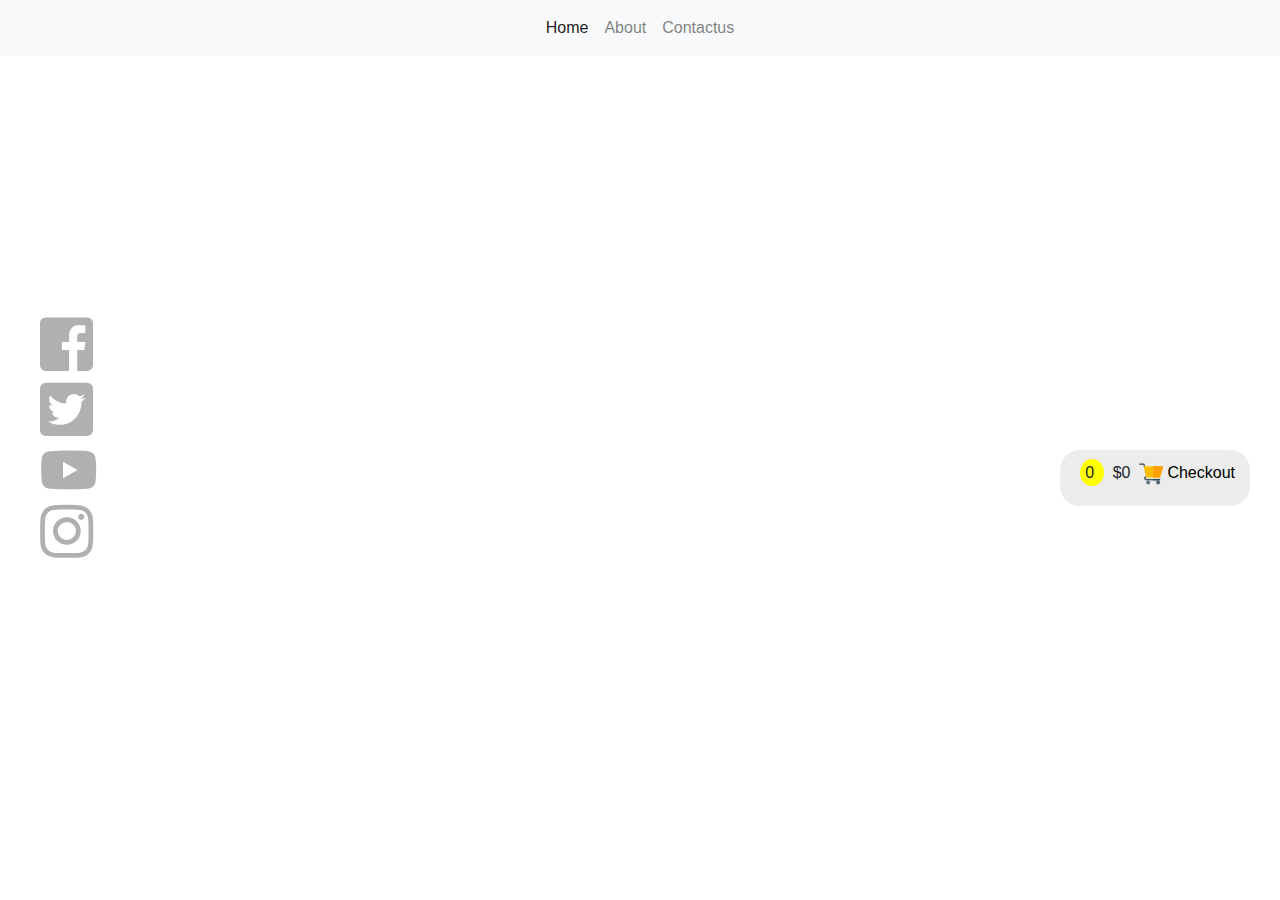
<file: index.html>
<!DOCTYPE html>
<html lang="en">

<head>
  <meta charset="UTF-8">
  <meta name="viewport" content="width=device-width, initial-scale=1.0">
  <meta http-equiv="X-UA-Compatible" content="ie=edge">
  <link rel="stylesheet" href="css/bootstrap.min.css">
  <link rel="stylesheet" href="css/style.css" />
  <link rel="stylesheet" type="text/css" href="css/all.css" />
  <title>Home Page</title>
</head>

<body>

  <nav class="navbar navbar-expand-md navbar-light bg-light mb-5">

    <button class="navbar-toggler" type="button" data-target="#navbarSupportedContent" data-toggle="collapse">
      <span class="navbar-toggler-icon"></span>
    </button>

    <div class="collapse navbar-collapse" id="navbarSupportedContent">
      <ul class="navbar-nav mx-auto">
        <li class="nav-item active">
          <a class="nav-link" href="index.html">Home</span></a>
        </li>
        <li class="nav-item">
          <a class="nav-link" href="pages/about.html">About</a>
        </li>
        <li class="nav-item">
          <a class="nav-link" href="pages/contactus.html">Contactus</a>
        </li>
      </ul>
    </div>
  </nav>


  <section>
    <div class="container">

      <div class="row">
        <div class="row justify-content-center" id="products">

        </div>

      </div>
      <div style="background-color:rgb(236, 236, 236); position:fixed; top: 50%; border-radius: 20px; right: 30px;padding: 7px 15px 5px 15px; ">
        <span style=" justify-content: space-around;">
          <span style=" background-color: yellow; border-radius: 50%; margin: 5px; padding: 5px;">
            <p class="d-inline-block " id="productsNum"></p>
          </span>
          <span>
            <p class="d-inline-block m-1" id="productsPrice"></p>
          </span>
          <a href="pages/checkout.html" style="color: black;"> <img src="images/shopping-cart.png" alt="shopping-cart"> Checkout</a>
        </span>
      </div>

    </div>


  </section>

  <div class="s-links" id="excute_7">
    <ul>
      <a href="#" target="_blank">
        <li><i class="fab fa-facebook-square fa-2x facebook"></i></li>
      </a>
      <a href="#" target="_blank">
        <li><i class="fab fa-twitter-square fa-2x twitter"></i></li>
      </a>
      <a href="#" target="_blank">
        <li><i class="fab fa-youtube fa-2x youtube"></i></li>
      </a>
      <a href="#" target="_blank">
        <li><i class="fab fa-instagram fa-2x insta"></i></li>
      </a>
    </ul>
  </div>
  <script src="js/jquery-3.2.1.min.js"></script>
  <script src="js/popper.min.js"></script>
  <script src="js/bootstrap.min.js"></script>
  <script src="js/home.js"></script>
</body>

</html>
</file>
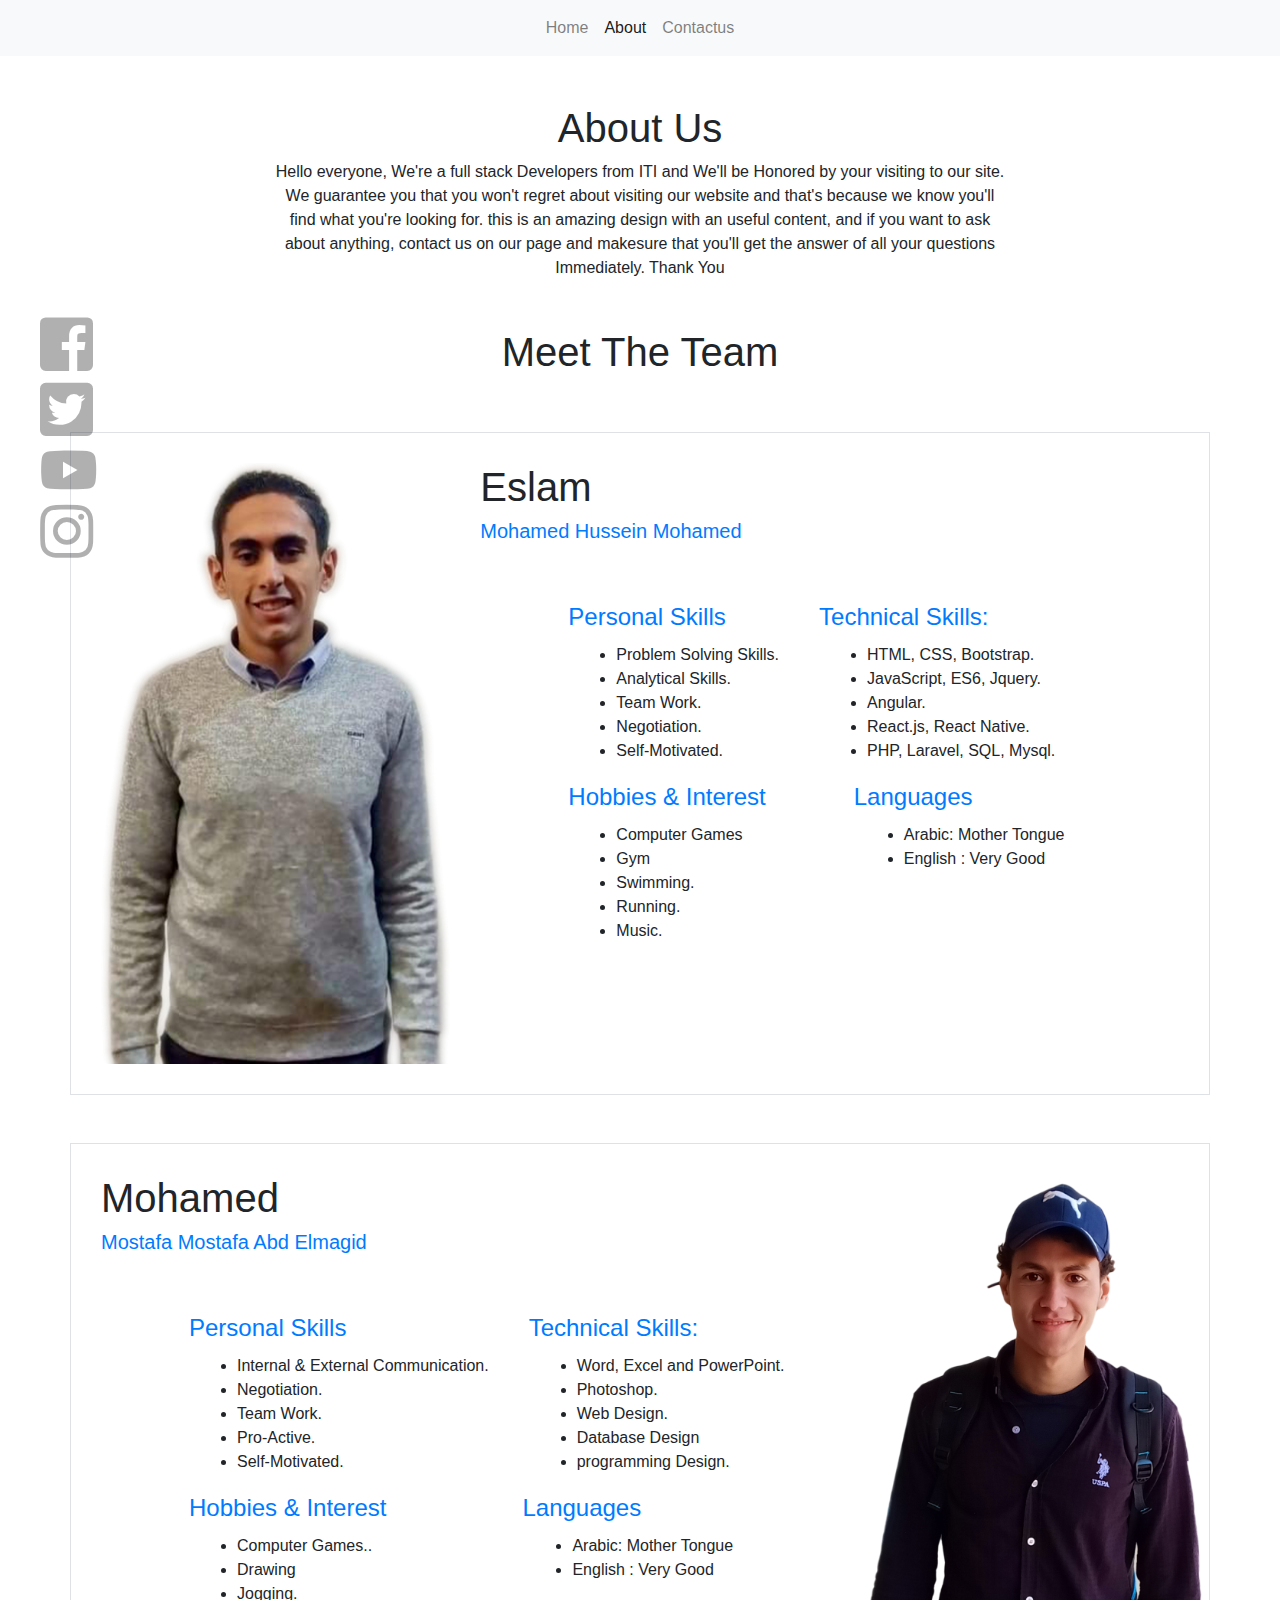
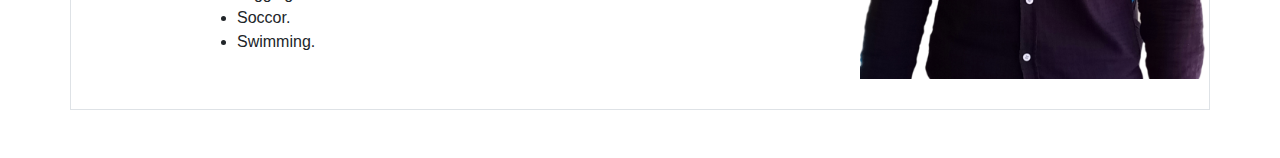
<file: pages/about.html>
<!DOCTYPE html>
<html lang="en">

<head>
  <meta charset="UTF-8" />
  <meta name="viewport" content="width=device-width, initial-scale=1.0" />
  <meta http-equiv="X-UA-Compatible" content="ie=edge" />
  <title>About Us</title>
  <link rel="stylesheet" href="../css/bootstrap.min.css" />
  <link rel="stylesheet" href="../css/style.css" />
  <link rel="stylesheet" type="text/css" href="../css/all.css" />
</head>

<body>
  <nav class="navbar navbar-expand-md navbar-light bg-light mb-5">

    <button class="navbar-toggler" type="button" data-target="#navbarSupportedContent" data-toggle="collapse">
      <span class="navbar-toggler-icon"></span>
    </button>

    <div class="collapse navbar-collapse" id="navbarSupportedContent">
      <ul class="navbar-nav mx-auto">
        <li class="nav-item">
          <a class="nav-link" href="../index.html">Home</span></a>
        </li>
        <li class="nav-item active">
          <a class="nav-link" href="about.html">About</a>
        </li>
        <li class="nav-item">
          <a class="nav-link" href="contactus.html">Contactus</a>
        </li>
      </ul>
    </div>
  </nav>
  <div class="container text-center">
    <div class="row">
      <div class="col-lg-2"></div>
      <div class="col-lg-8">
        <h1>About Us</h1>
        <p class="mb-5">
          Hello everyone, We're a full stack Developers from ITI and We'll be
          Honored by your visiting to our site. We guarantee you that you
          won't regret about visiting our website and that's because we know
          you'll find what you're looking for. this is an amazing design with
          an useful content, and if you want to ask about anything, contact us
          on our page and makesure that you'll get the answer of all your
          questions Immediately. Thank You
        </p>
        <h1>Meet The Team</h1>
      </div>
      <div class="col-lg-2"></div>
    </div>
  </div>
  <div class="container mt-5">
    <div class="row">
      <div id="member_1" class="col-mg-12 border mb-5">
        <div class="row">
          <div class="col-md-4">
            <img class="mw-100" src="../images/eslam.png" alt="Eslam Mohamed" />
          </div>
          <div class="col-sm-8">
            <h1>Eslam</h1>
            <h5 class="text-primary">Mohamed Hussein Mohamed</h5>
            <ul class="ml-5 mt-5 float-left">
              <legend class="text-primary">Personal Skills</legend>
              <div class="ml-5">
                <li>Problem Solving Skills.</li>
                <li>Analytical Skills.</li>
                <li>Team Work.</li>
                <li>Negotiation.</li>
                <li>Self-Motivated.</li>
              </div>
            </ul>
            <ul class=" mt-5 float-left">
              <legend class="text-primary">Technical Skills:</legend>
              <div class="ml-5">
                <li>HTML, CSS, Bootstrap.</li>
                <li>JavaScript, ES6, Jquery.</li>
                <li>Angular.</li>
                <li>React.js, React Native.</li>
                <li>PHP, Laravel, SQL, Mysql.</li>
              </div>
            </ul>
            <ul class="ml-5 float-left">
              <legend class="text-primary">Hobbies & Interest</legend>
              <div class="ml-5">
                <li>Computer Games </li>
                <li>Gym</li>
                <li>Swimming.</li>
                <li>Running.</li>
                <li>Music.</li>
              </div>
            </ul>
            <ul class=" float-left">
              <legend class="text-primary ml-5">Languages</legend>
              <div class="ml-5" style="position: relative; left: 50px;">
                <li>Arabic: Mother Tongue</li>
                <li>English : Very Good</li>
              </div>
            </ul>
          </div>
        </div>
      </div>
    </div>
    <div class="row">
      <div id="member_1" class="col-mg-12 border mb-5">
        <div class="row">
          <div class="col-sm-8">
            <h1>Mohamed</h1>
            <h5 class="text-primary">Mostafa Mostafa Abd Elmagid</h5>
            <ul class="ml-5 mt-5 float-left">
              <legend class="text-primary">Personal Skills</legend>
              <div class="ml-5">
                <li>Internal & External Communication.</li>
                <li>Negotiation.</li>
                <li>Team Work.</li>
                <li>Pro-Active.</li>
                <li>Self-Motivated.</li>
              </div>
            </ul>
            <ul class=" mt-5 float-left">
              <legend class="text-primary">Technical Skills:</legend>
              <div class="ml-5">
                <li>Word, Excel and PowerPoint.</li>
                <li>Photoshop.</li>
                <li>Web Design.</li>
                <li>Database Design</li>
                <li>programming Design.</li>
              </div>
            </ul>
            <ul class="ml-5 float-left">
              <legend class="text-primary">Hobbies & Interest</legend>
              <div class="ml-5">
                <li>Computer Games..</li>
                <li>Drawing</li>
                <li>Jogging.</li>
                <li>Soccor.</li>
                <li>Swimming.</li>
              </div>
            </ul>
            <ul class="ml-5 float-left">
              <legend class="text-primary ml-5">Languages</legend>
              <div class="ml-5" style="position: relative; left: 50px;">
                <li>Arabic: Mother Tongue</li>
                <li>English : Very Good</li>
              </div>
            </ul>
          </div>
          <div class="col-md-4">
            <img class="mw-100" src="../images/NEMO.png" alt="Mohamed Mostafa" />
          </div>
        </div>
      </div>
    </div>
  </div>
  <div class="s-links" id="excute_7">
    <ul>
      <a href="#" target="_blank">
        <li><i class="fab fa-facebook-square fa-2x facebook"></i></li>
      </a>
      <a href="#" target="_blank">
        <li><i class="fab fa-twitter-square fa-2x twitter"></i></li>
      </a>
      <a href="#" target="_blank">
        <li><i class="fab fa-youtube fa-2x youtube"></i></li>
      </a>
      <a href="#" target="_blank">
        <li><i class="fab fa-instagram fa-2x insta"></i></li>
      </a>
    </ul>
  </div>

  <script src="../js/jquery-3.2.1.min.js"></script>
  <script src="../js/popper.min.js"></script>
  <script src="../js/bootstrap.min.js"></script>
</body>

</html>
</file>
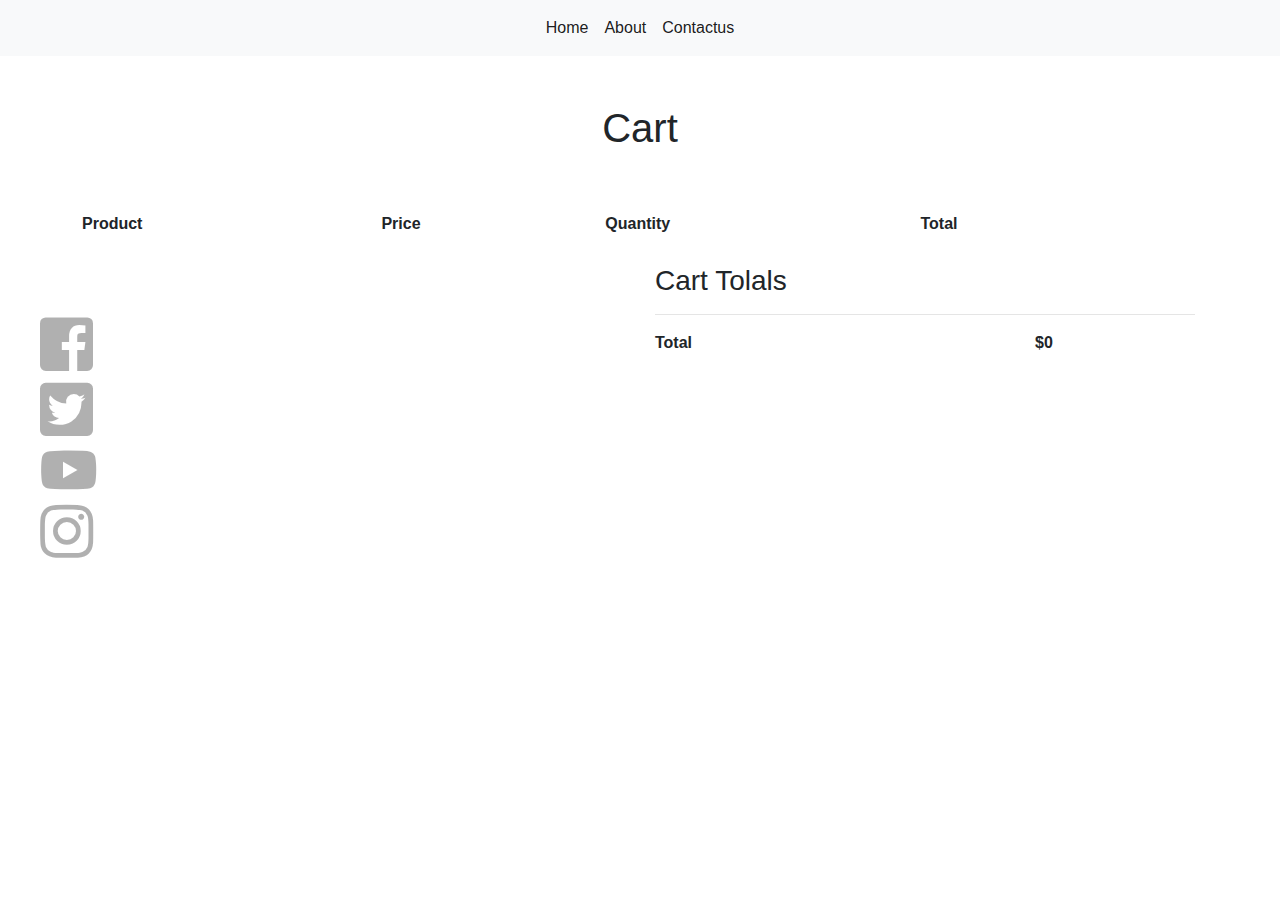
<file: pages/checkout.html>
<!DOCTYPE html>
<html lang="en">

<head>
  <meta charset="UTF-8">
  <meta name="viewport" content="width=device-width, initial-scale=1.0">
  <meta http-equiv="X-UA-Compatible" content="ie=edge">
  <link rel="stylesheet" href="../css/bootstrap.min.css">
  <link rel="stylesheet" href="../css/style.css" />
  <link rel="stylesheet" type="text/css" href="../css/all.css" />
  <title>Checkout</title>
</head>

<body>

  <nav class="navbar navbar-expand-md navbar-light bg-light mb-5">

    <button class="navbar-toggler" type="button" data-target="#navbarSupportedContent" data-toggle="collapse">
      <span class="navbar-toggler-icon"></span>
    </button>

    <div class="collapse navbar-collapse" id="navbarSupportedContent">
      <ul class="navbar-nav mx-auto">
        <li class="nav-item active">
          <a class="nav-link" href="../index.html">Home</span></a>
        </li>
        <li class="nav-item active">
          <a class="nav-link" href="about.html">About</a>
        </li>
        <li class="nav-item active">
          <a class="nav-link" href="contactus.html">Contactus</a>
        </li>
      </ul>
    </div>
  </nav>


  <section>
    <div class="container">

      <div class="row justify-content-center">
        <h1 class="mb-5">Cart</h1>
        <table class="table table-borderless">
          <thead>
            <tr>
              <th scope="col">Product</th>
              <th scope="col">Price</th>
              <th scope="col">Quantity</th>
              <th scope="col">Total</th>
              <th scope="col"></th>
            </tr>
          </thead>
          <tbody id="tableBody">

          </tbody>
        </table>
      </div>
      <div class="row justify-content-end">
        <div class="col-6">
          <h3> Cart Tolals</h3>
          <hr>
          <strong>
            <div class="row">
              <div class="col">
                <p>Total</p>
              </div>
              <div class="col"></div>
              <div class="col">
                <p id="totalPrice"> $0</p>
              </div>
            </div>
          </strong>
        </div>
      </div>

    </div>
  </section>

  <div class="s-links" id="excute_7">
    <ul>
      <a href="#" target="_blank">
        <li><i class="fab fa-facebook-square fa-2x facebook"></i></li>
      </a>
      <a href="#" target="_blank">
        <li><i class="fab fa-twitter-square fa-2x twitter"></i></li>
      </a>
      <a href="#" target="_blank">
        <li><i class="fab fa-youtube fa-2x youtube"></i></li>
      </a>
      <a href="#" target="_blank">
        <li><i class="fab fa-instagram fa-2x insta"></i></li>
      </a>
    </ul>
  </div>
  <script src="../js/jquery-3.2.1.min.js"></script>
  <script src="../js/popper.min.js"></script>
  <script src="../js/bootstrap.min.js"></script>
  <script src="../js/checkout.js"></script>
</body>

</html>
</file>
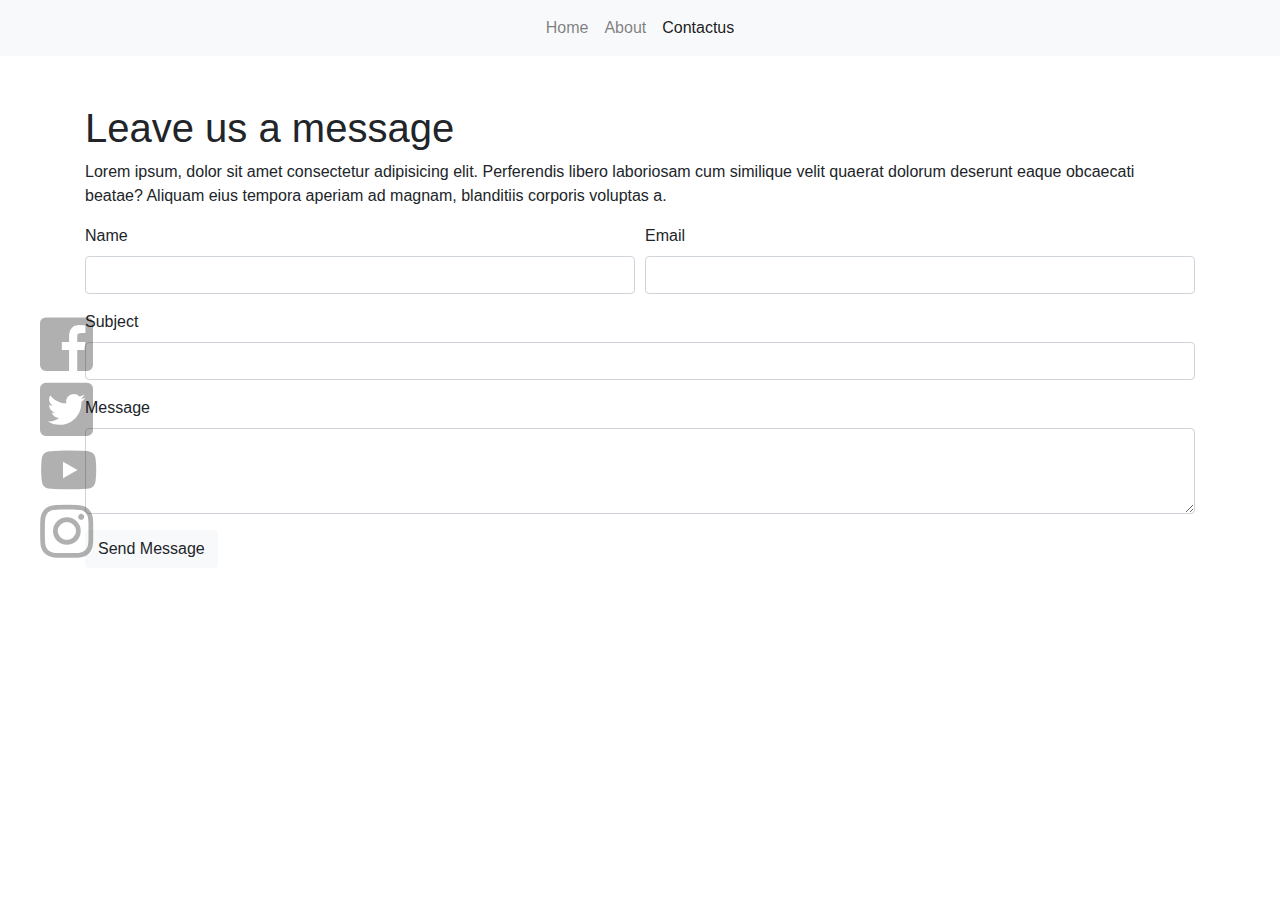
<file: pages/contactus.html>
<!DOCTYPE html>
<html lang="en">

<head>
  <meta charset="UTF-8">
  <meta name="viewport" content="width=device-width, initial-scale=1.0">
  <meta http-equiv="X-UA-Compatible" content="ie=edge">
  <link rel="stylesheet" href="../css/bootstrap.min.css">
  <link rel="stylesheet" href="../css/style.css" />
  <link rel="stylesheet" type="text/css" href="../css/all.css" />
  <title>Contact Us</title>
</head>

<body>
  <nav class="navbar navbar-expand-md navbar-light bg-light mb-5">

    <button class="navbar-toggler" type="button" data-target="#navbarSupportedContent" data-toggle="collapse">
      <span class="navbar-toggler-icon"></span>
    </button>

    <div class="collapse navbar-collapse" id="navbarSupportedContent">
      <ul class="navbar-nav mx-auto">
        <li class="nav-item">
          <a class="nav-link" href="../index.html">Home</span></a>
        </li>
        <li class="nav-item">
          <a class="nav-link" href="about.html">About</a>
        </li>
        <li class="nav-item active">
          <a class="nav-link" href="contactus.html">Contactus</a>
        </li>
      </ul>
    </div>
  </nav>
  <div class="container">
    <h1>Leave us a message</h1>
    <p>Lorem ipsum, dolor sit amet consectetur adipisicing elit. Perferendis libero laboriosam cum similique velit
      quaerat dolorum deserunt eaque obcaecati beatae? Aliquam eius tempora aperiam ad magnam, blanditiis corporis
      voluptas a.</p>
    <form id="messageForm">
      <div class="form-row">
        <div class="form-group col-md-6">
          <label for="inputName">Name</label>
          <input type="text" class="form-control" name="name" required>
        </div>
        <div class="form-group col-md-6">
          <label for="inputEmail">Email</label>
          <input type="email" class="form-control" name="email" required>
        </div>
      </div>
      <div class="form-group">
        <label for="inputSubject">Subject</label>
        <input type="text" class="form-control" name="subject" required>
      </div>

      <div class="form-group">
        <label for="inputMessage">Message</label>
        <textarea class="form-control" name="message" rows="3" required></textarea>
      </div>

      <button type="submit" class="btn btn-light">Send Message</button>
    </form>
  </div>

  <div class="s-links" id="excute_7">
    <ul>
      <a href="#" target="_blank">
        <li><i class="fab fa-facebook-square fa-2x facebook"></i></li>
      </a>
      <a href="#" target="_blank">
        <li><i class="fab fa-twitter-square fa-2x twitter"></i></li>
      </a>
      <a href="#" target="_blank">
        <li><i class="fab fa-youtube fa-2x youtube"></i></li>
      </a>
      <a href="#" target="_blank">
        <li><i class="fab fa-instagram fa-2x insta"></i></li>
      </a>
    </ul>
  </div>
  <script src="../js/jquery-3.2.1.min.js"></script>
  <script src="../js/popper.min.js"></script>
  <script src="../js/bootstrap.min.js"></script>
  <script src="../js/messageForm.js"></script>
</body>

</html>
</file>
<file: css/style.css>
#member_1 {
    padding: 30px 0px 30px 30px ;
}
.s-links
{
	position: fixed; 
	left: 0px;
	top: 35%; 
	margin-right: -20px; 
	font-size: 1.5em;
}
#excute_7
{
		font-size: 1.9em;
}
#excute_7 ul {
    list-style: none;
}
.s-links li
{
	color:rgba(0, 0, 0, 0.31); 
	transition: all .3s ease-in-out; 
}
.s-links li:hover
{
	padding-left: 10px;  
	transition: all .3s ease-in-out; 
}
.s-links .facebook:hover
{
	color:#1b1940; 
}
.s-links .twitter:hover
{
	color:#53b8f7; 
}
.s-links .youtube
{
	font-size: 1.7em; 
}
.s-links .youtube:hover
{
	color:#e00b0b;
	
}
.s-links .insta:hover
{
    color: #621e96; 
}
</file>
<file: css/all.css>
.fa,
.fas,
.far,
.fal,
.fab {
  -moz-osx-font-smoothing: grayscale;
  -webkit-font-smoothing: antialiased;
  display: inline-block;
  font-style: normal;
  font-variant: normal;
  text-rendering: auto;
  line-height: 1; }

.fa-lg {
  font-size: 1.33333em;
  line-height: 0.75em;
  vertical-align: -.0667em; }

.fa-xs {
  font-size: .75em; }

.fa-sm {
  font-size: .875em; }

.fa-1x {
  font-size: 1em; }

.fa-2x {
  font-size: 2em; }

.fa-3x {
  font-size: 3em; }

.fa-4x {
  font-size: 4em; }

.fa-5x {
  font-size: 5em; }

.fa-6x {
  font-size: 6em; }

.fa-7x {
  font-size: 7em; }

.fa-8x {
  font-size: 8em; }

.fa-9x {
  font-size: 9em; }

.fa-10x {
  font-size: 10em; }

.fa-fw {
  text-align: center;
  width: 1.25em; }

.fa-ul {
  list-style-type: none;
  margin-left: 2.5em;
  padding-left: 0; }
  .fa-ul > li {
    position: relative; }

.fa-li {
  left: -2em;
  position: absolute;
  text-align: center;
  width: 2em;
  line-height: inherit; }

.fa-border {
  border: solid 0.08em #eee;
  border-radius: .1em;
  padding: .2em .25em .15em; }

.fa-pull-left {
  float: left; }

.fa-pull-right {
  float: right; }

.fa.fa-pull-left,
.fas.fa-pull-left,
.far.fa-pull-left,
.fal.fa-pull-left,
.fab.fa-pull-left {
  margin-right: .3em; }

.fa.fa-pull-right,
.fas.fa-pull-right,
.far.fa-pull-right,
.fal.fa-pull-right,
.fab.fa-pull-right {
  margin-left: .3em; }

.fa-spin {
  -webkit-animation: fa-spin 2s infinite linear;
          animation: fa-spin 2s infinite linear; }

.fa-pulse {
  -webkit-animation: fa-spin 1s infinite steps(8);
          animation: fa-spin 1s infinite steps(8); }

@-webkit-keyframes fa-spin {
  0% {
    -webkit-transform: rotate(0deg);
            transform: rotate(0deg); }
  100% {
    -webkit-transform: rotate(360deg);
            transform: rotate(360deg); } }

@keyframes fa-spin {
  0% {
    -webkit-transform: rotate(0deg);
            transform: rotate(0deg); }
  100% {
    -webkit-transform: rotate(360deg);
            transform: rotate(360deg); } }

.fa-rotate-90 {
  -ms-filter: "progid:DXImageTransform.Microsoft.BasicImage(rotation=1)";
  -webkit-transform: rotate(90deg);
          transform: rotate(90deg); }

.fa-rotate-180 {
  -ms-filter: "progid:DXImageTransform.Microsoft.BasicImage(rotation=2)";
  -webkit-transform: rotate(180deg);
          transform: rotate(180deg); }

.fa-rotate-270 {
  -ms-filter: "progid:DXImageTransform.Microsoft.BasicImage(rotation=3)";
  -webkit-transform: rotate(270deg);
          transform: rotate(270deg); }

.fa-flip-horizontal {
  -ms-filter: "progid:DXImageTransform.Microsoft.BasicImage(rotation=0, mirror=1)";
  -webkit-transform: scale(-1, 1);
          transform: scale(-1, 1); }

.fa-flip-vertical {
  -ms-filter: "progid:DXImageTransform.Microsoft.BasicImage(rotation=2, mirror=1)";
  -webkit-transform: scale(1, -1);
          transform: scale(1, -1); }

.fa-flip-both, .fa-flip-horizontal.fa-flip-vertical {
  -ms-filter: "progid:DXImageTransform.Microsoft.BasicImage(rotation=2, mirror=1)";
  -webkit-transform: scale(-1, -1);
          transform: scale(-1, -1); }

:root .fa-rotate-90,
:root .fa-rotate-180,
:root .fa-rotate-270,
:root .fa-flip-horizontal,
:root .fa-flip-vertical,
:root .fa-flip-both {
  -webkit-filter: none;
          filter: none; }

.fa-stack {
  display: inline-block;
  height: 2em;
  line-height: 2em;
  position: relative;
  vertical-align: middle;
  width: 2.5em; }

.fa-stack-1x,
.fa-stack-2x {
  left: 0;
  position: absolute;
  text-align: center;
  width: 100%; }

.fa-stack-1x {
  line-height: inherit; }

.fa-stack-2x {
  font-size: 2em; }

.fa-inverse {
  color: #fff; }

/* Font Awesome uses the Unicode Private Use Area (PUA) to ensure screen
readers do not read off random characters that represent icons */
.fa-500px:before {
  content: "\f26e"; }

.fa-accessible-icon:before {
  content: "\f368"; }

.fa-accusoft:before {
  content: "\f369"; }

.fa-acquisitions-incorporated:before {
  content: "\f6af"; }

.fa-ad:before {
  content: "\f641"; }

.fa-address-book:before {
  content: "\f2b9"; }

.fa-address-card:before {
  content: "\f2bb"; }

.fa-adjust:before {
  content: "\f042"; }

.fa-adn:before {
  content: "\f170"; }

.fa-adobe:before {
  content: "\f778"; }

.fa-adversal:before {
  content: "\f36a"; }

.fa-affiliatetheme:before {
  content: "\f36b"; }

.fa-air-freshener:before {
  content: "\f5d0"; }

.fa-algolia:before {
  content: "\f36c"; }

.fa-align-center:before {
  content: "\f037"; }

.fa-align-justify:before {
  content: "\f039"; }

.fa-align-left:before {
  content: "\f036"; }

.fa-align-right:before {
  content: "\f038"; }

.fa-alipay:before {
  content: "\f642"; }

.fa-allergies:before {
  content: "\f461"; }

.fa-amazon:before {
  content: "\f270"; }

.fa-amazon-pay:before {
  content: "\f42c"; }

.fa-ambulance:before {
  content: "\f0f9"; }

.fa-american-sign-language-interpreting:before {
  content: "\f2a3"; }

.fa-amilia:before {
  content: "\f36d"; }

.fa-anchor:before {
  content: "\f13d"; }

.fa-android:before {
  content: "\f17b"; }

.fa-angellist:before {
  content: "\f209"; }

.fa-angle-double-down:before {
  content: "\f103"; }

.fa-angle-double-left:before {
  content: "\f100"; }

.fa-angle-double-right:before {
  content: "\f101"; }

.fa-angle-double-up:before {
  content: "\f102"; }

.fa-angle-down:before {
  content: "\f107"; }

.fa-angle-left:before {
  content: "\f104"; }

.fa-angle-right:before {
  content: "\f105"; }

.fa-angle-up:before {
  content: "\f106"; }

.fa-angry:before {
  content: "\f556"; }

.fa-angrycreative:before {
  content: "\f36e"; }

.fa-angular:before {
  content: "\f420"; }

.fa-ankh:before {
  content: "\f644"; }

.fa-app-store:before {
  content: "\f36f"; }

.fa-app-store-ios:before {
  content: "\f370"; }

.fa-apper:before {
  content: "\f371"; }

.fa-apple:before {
  content: "\f179"; }

.fa-apple-alt:before {
  content: "\f5d1"; }

.fa-apple-pay:before {
  content: "\f415"; }

.fa-archive:before {
  content: "\f187"; }

.fa-archway:before {
  content: "\f557"; }

.fa-arrow-alt-circle-down:before {
  content: "\f358"; }

.fa-arrow-alt-circle-left:before {
  content: "\f359"; }

.fa-arrow-alt-circle-right:before {
  content: "\f35a"; }

.fa-arrow-alt-circle-up:before {
  content: "\f35b"; }

.fa-arrow-circle-down:before {
  content: "\f0ab"; }

.fa-arrow-circle-left:before {
  content: "\f0a8"; }

.fa-arrow-circle-right:before {
  content: "\f0a9"; }

.fa-arrow-circle-up:before {
  content: "\f0aa"; }

.fa-arrow-down:before {
  content: "\f063"; }

.fa-arrow-left:before {
  content: "\f060"; }

.fa-arrow-right:before {
  content: "\f061"; }

.fa-arrow-up:before {
  content: "\f062"; }

.fa-arrows-alt:before {
  content: "\f0b2"; }

.fa-arrows-alt-h:before {
  content: "\f337"; }

.fa-arrows-alt-v:before {
  content: "\f338"; }

.fa-artstation:before {
  content: "\f77a"; }

.fa-assistive-listening-systems:before {
  content: "\f2a2"; }

.fa-asterisk:before {
  content: "\f069"; }

.fa-asymmetrik:before {
  content: "\f372"; }

.fa-at:before {
  content: "\f1fa"; }

.fa-atlas:before {
  content: "\f558"; }

.fa-atlassian:before {
  content: "\f77b"; }

.fa-atom:before {
  content: "\f5d2"; }

.fa-audible:before {
  content: "\f373"; }

.fa-audio-description:before {
  content: "\f29e"; }

.fa-autoprefixer:before {
  content: "\f41c"; }

.fa-avianex:before {
  content: "\f374"; }

.fa-aviato:before {
  content: "\f421"; }

.fa-award:before {
  content: "\f559"; }

.fa-aws:before {
  content: "\f375"; }

.fa-baby:before {
  content: "\f77c"; }

.fa-baby-carriage:before {
  content: "\f77d"; }

.fa-backspace:before {
  content: "\f55a"; }

.fa-backward:before {
  content: "\f04a"; }

.fa-bacon:before {
  content: "\f7e5"; }

.fa-balance-scale:before {
  content: "\f24e"; }

.fa-ban:before {
  content: "\f05e"; }

.fa-band-aid:before {
  content: "\f462"; }

.fa-bandcamp:before {
  content: "\f2d5"; }

.fa-barcode:before {
  content: "\f02a"; }

.fa-bars:before {
  content: "\f0c9"; }

.fa-baseball-ball:before {
  content: "\f433"; }

.fa-basketball-ball:before {
  content: "\f434"; }

.fa-bath:before {
  content: "\f2cd"; }

.fa-battery-empty:before {
  content: "\f244"; }

.fa-battery-full:before {
  content: "\f240"; }

.fa-battery-half:before {
  content: "\f242"; }

.fa-battery-quarter:before {
  content: "\f243"; }

.fa-battery-three-quarters:before {
  content: "\f241"; }

.fa-bed:before {
  content: "\f236"; }

.fa-beer:before {
  content: "\f0fc"; }

.fa-behance:before {
  content: "\f1b4"; }

.fa-behance-square:before {
  content: "\f1b5"; }

.fa-bell:before {
  content: "\f0f3"; }

.fa-bell-slash:before {
  content: "\f1f6"; }

.fa-bezier-curve:before {
  content: "\f55b"; }

.fa-bible:before {
  content: "\f647"; }

.fa-bicycle:before {
  content: "\f206"; }

.fa-bimobject:before {
  content: "\f378"; }

.fa-binoculars:before {
  content: "\f1e5"; }

.fa-biohazard:before {
  content: "\f780"; }

.fa-birthday-cake:before {
  content: "\f1fd"; }

.fa-bitbucket:before {
  content: "\f171"; }

.fa-bitcoin:before {
  content: "\f379"; }

.fa-bity:before {
  content: "\f37a"; }

.fa-black-tie:before {
  content: "\f27e"; }

.fa-blackberry:before {
  content: "\f37b"; }

.fa-blender:before {
  content: "\f517"; }

.fa-blender-phone:before {
  content: "\f6b6"; }

.fa-blind:before {
  content: "\f29d"; }

.fa-blog:before {
  content: "\f781"; }

.fa-blogger:before {
  content: "\f37c"; }

.fa-blogger-b:before {
  content: "\f37d"; }

.fa-bluetooth:before {
  content: "\f293"; }

.fa-bluetooth-b:before {
  content: "\f294"; }

.fa-bold:before {
  content: "\f032"; }

.fa-bolt:before {
  content: "\f0e7"; }

.fa-bomb:before {
  content: "\f1e2"; }

.fa-bone:before {
  content: "\f5d7"; }

.fa-bong:before {
  content: "\f55c"; }

.fa-book:before {
  content: "\f02d"; }

.fa-book-dead:before {
  content: "\f6b7"; }

.fa-book-medical:before {
  content: "\f7e6"; }

.fa-book-open:before {
  content: "\f518"; }

.fa-book-reader:before {
  content: "\f5da"; }

.fa-bookmark:before {
  content: "\f02e"; }

.fa-bowling-ball:before {
  content: "\f436"; }

.fa-box:before {
  content: "\f466"; }

.fa-box-open:before {
  content: "\f49e"; }

.fa-boxes:before {
  content: "\f468"; }

.fa-braille:before {
  content: "\f2a1"; }

.fa-brain:before {
  content: "\f5dc"; }

.fa-bread-slice:before {
  content: "\f7ec"; }

.fa-briefcase:before {
  content: "\f0b1"; }

.fa-briefcase-medical:before {
  content: "\f469"; }

.fa-broadcast-tower:before {
  content: "\f519"; }

.fa-broom:before {
  content: "\f51a"; }

.fa-brush:before {
  content: "\f55d"; }

.fa-btc:before {
  content: "\f15a"; }

.fa-bug:before {
  content: "\f188"; }

.fa-building:before {
  content: "\f1ad"; }

.fa-bullhorn:before {
  content: "\f0a1"; }

.fa-bullseye:before {
  content: "\f140"; }

.fa-burn:before {
  content: "\f46a"; }

.fa-buromobelexperte:before {
  content: "\f37f"; }

.fa-bus:before {
  content: "\f207"; }

.fa-bus-alt:before {
  content: "\f55e"; }

.fa-business-time:before {
  content: "\f64a"; }

.fa-buysellads:before {
  content: "\f20d"; }

.fa-calculator:before {
  content: "\f1ec"; }

.fa-calendar:before {
  content: "\f133"; }

.fa-calendar-alt:before {
  content: "\f073"; }

.fa-calendar-check:before {
  content: "\f274"; }

.fa-calendar-day:before {
  content: "\f783"; }

.fa-calendar-minus:before {
  content: "\f272"; }

.fa-calendar-plus:before {
  content: "\f271"; }

.fa-calendar-times:before {
  content: "\f273"; }

.fa-calendar-week:before {
  content: "\f784"; }

.fa-camera:before {
  content: "\f030"; }

.fa-camera-retro:before {
  content: "\f083"; }

.fa-campground:before {
  content: "\f6bb"; }

.fa-canadian-maple-leaf:before {
  content: "\f785"; }

.fa-candy-cane:before {
  content: "\f786"; }

.fa-cannabis:before {
  content: "\f55f"; }

.fa-capsules:before {
  content: "\f46b"; }

.fa-car:before {
  content: "\f1b9"; }

.fa-car-alt:before {
  content: "\f5de"; }

.fa-car-battery:before {
  content: "\f5df"; }

.fa-car-crash:before {
  content: "\f5e1"; }

.fa-car-side:before {
  content: "\f5e4"; }

.fa-caret-down:before {
  content: "\f0d7"; }

.fa-caret-left:before {
  content: "\f0d9"; }

.fa-caret-right:before {
  content: "\f0da"; }

.fa-caret-square-down:before {
  content: "\f150"; }

.fa-caret-square-left:before {
  content: "\f191"; }

.fa-caret-square-right:before {
  content: "\f152"; }

.fa-caret-square-up:before {
  content: "\f151"; }

.fa-caret-up:before {
  content: "\f0d8"; }

.fa-carrot:before {
  content: "\f787"; }

.fa-cart-arrow-down:before {
  content: "\f218"; }

.fa-cart-plus:before {
  content: "\f217"; }

.fa-cash-register:before {
  content: "\f788"; }

.fa-cat:before {
  content: "\f6be"; }

.fa-cc-amazon-pay:before {
  content: "\f42d"; }

.fa-cc-amex:before {
  content: "\f1f3"; }

.fa-cc-apple-pay:before {
  content: "\f416"; }

.fa-cc-diners-club:before {
  content: "\f24c"; }

.fa-cc-discover:before {
  content: "\f1f2"; }

.fa-cc-jcb:before {
  content: "\f24b"; }

.fa-cc-mastercard:before {
  content: "\f1f1"; }

.fa-cc-paypal:before {
  content: "\f1f4"; }

.fa-cc-stripe:before {
  content: "\f1f5"; }

.fa-cc-visa:before {
  content: "\f1f0"; }

.fa-centercode:before {
  content: "\f380"; }

.fa-centos:before {
  content: "\f789"; }

.fa-certificate:before {
  content: "\f0a3"; }

.fa-chair:before {
  content: "\f6c0"; }

.fa-chalkboard:before {
  content: "\f51b"; }

.fa-chalkboard-teacher:before {
  content: "\f51c"; }

.fa-charging-station:before {
  content: "\f5e7"; }

.fa-chart-area:before {
  content: "\f1fe"; }

.fa-chart-bar:before {
  content: "\f080"; }

.fa-chart-line:before {
  content: "\f201"; }

.fa-chart-pie:before {
  content: "\f200"; }

.fa-check:before {
  content: "\f00c"; }

.fa-check-circle:before {
  content: "\f058"; }

.fa-check-double:before {
  content: "\f560"; }

.fa-check-square:before {
  content: "\f14a"; }

.fa-cheese:before {
  content: "\f7ef"; }

.fa-chess:before {
  content: "\f439"; }

.fa-chess-bishop:before {
  content: "\f43a"; }

.fa-chess-board:before {
  content: "\f43c"; }

.fa-chess-king:before {
  content: "\f43f"; }

.fa-chess-knight:before {
  content: "\f441"; }

.fa-chess-pawn:before {
  content: "\f443"; }

.fa-chess-queen:before {
  content: "\f445"; }

.fa-chess-rook:before {
  content: "\f447"; }

.fa-chevron-circle-down:before {
  content: "\f13a"; }

.fa-chevron-circle-left:before {
  content: "\f137"; }

.fa-chevron-circle-right:before {
  content: "\f138"; }

.fa-chevron-circle-up:before {
  content: "\f139"; }

.fa-chevron-down:before {
  content: "\f078"; }

.fa-chevron-left:before {
  content: "\f053"; }

.fa-chevron-right:before {
  content: "\f054"; }

.fa-chevron-up:before {
  content: "\f077"; }

.fa-child:before {
  content: "\f1ae"; }

.fa-chrome:before {
  content: "\f268"; }

.fa-church:before {
  content: "\f51d"; }

.fa-circle:before {
  content: "\f111"; }

.fa-circle-notch:before {
  content: "\f1ce"; }

.fa-city:before {
  content: "\f64f"; }

.fa-clinic-medical:before {
  content: "\f7f2"; }

.fa-clipboard:before {
  content: "\f328"; }

.fa-clipboard-check:before {
  content: "\f46c"; }

.fa-clipboard-list:before {
  content: "\f46d"; }

.fa-clock:before {
  content: "\f017"; }

.fa-clone:before {
  content: "\f24d"; }

.fa-closed-captioning:before {
  content: "\f20a"; }

.fa-cloud:before {
  content: "\f0c2"; }

.fa-cloud-download-alt:before {
  content: "\f381"; }

.fa-cloud-meatball:before {
  content: "\f73b"; }

.fa-cloud-moon:before {
  content: "\f6c3"; }

.fa-cloud-moon-rain:before {
  content: "\f73c"; }

.fa-cloud-rain:before {
  content: "\f73d"; }

.fa-cloud-showers-heavy:before {
  content: "\f740"; }

.fa-cloud-sun:before {
  content: "\f6c4"; }

.fa-cloud-sun-rain:before {
  content: "\f743"; }

.fa-cloud-upload-alt:before {
  content: "\f382"; }

.fa-cloudscale:before {
  content: "\f383"; }

.fa-cloudsmith:before {
  content: "\f384"; }

.fa-cloudversify:before {
  content: "\f385"; }

.fa-cocktail:before {
  content: "\f561"; }

.fa-code:before {
  content: "\f121"; }

.fa-code-branch:before {
  content: "\f126"; }

.fa-codepen:before {
  content: "\f1cb"; }

.fa-codiepie:before {
  content: "\f284"; }

.fa-coffee:before {
  content: "\f0f4"; }

.fa-cog:before {
  content: "\f013"; }

.fa-cogs:before {
  content: "\f085"; }

.fa-coins:before {
  content: "\f51e"; }

.fa-columns:before {
  content: "\f0db"; }

.fa-comment:before {
  content: "\f075"; }

.fa-comment-alt:before {
  content: "\f27a"; }

.fa-comment-dollar:before {
  content: "\f651"; }

.fa-comment-dots:before {
  content: "\f4ad"; }

.fa-comment-medical:before {
  content: "\f7f5"; }

.fa-comment-slash:before {
  content: "\f4b3"; }

.fa-comments:before {
  content: "\f086"; }

.fa-comments-dollar:before {
  content: "\f653"; }

.fa-compact-disc:before {
  content: "\f51f"; }

.fa-compass:before {
  content: "\f14e"; }

.fa-compress:before {
  content: "\f066"; }

.fa-compress-arrows-alt:before {
  content: "\f78c"; }

.fa-concierge-bell:before {
  content: "\f562"; }

.fa-confluence:before {
  content: "\f78d"; }

.fa-connectdevelop:before {
  content: "\f20e"; }

.fa-contao:before {
  content: "\f26d"; }

.fa-cookie:before {
  content: "\f563"; }

.fa-cookie-bite:before {
  content: "\f564"; }

.fa-copy:before {
  content: "\f0c5"; }

.fa-copyright:before {
  content: "\f1f9"; }

.fa-couch:before {
  content: "\f4b8"; }

.fa-cpanel:before {
  content: "\f388"; }

.fa-creative-commons:before {
  content: "\f25e"; }

.fa-creative-commons-by:before {
  content: "\f4e7"; }

.fa-creative-commons-nc:before {
  content: "\f4e8"; }

.fa-creative-commons-nc-eu:before {
  content: "\f4e9"; }

.fa-creative-commons-nc-jp:before {
  content: "\f4ea"; }

.fa-creative-commons-nd:before {
  content: "\f4eb"; }

.fa-creative-commons-pd:before {
  content: "\f4ec"; }

.fa-creative-commons-pd-alt:before {
  content: "\f4ed"; }

.fa-creative-commons-remix:before {
  content: "\f4ee"; }

.fa-creative-commons-sa:before {
  content: "\f4ef"; }

.fa-creative-commons-sampling:before {
  content: "\f4f0"; }

.fa-creative-commons-sampling-plus:before {
  content: "\f4f1"; }

.fa-creative-commons-share:before {
  content: "\f4f2"; }

.fa-creative-commons-zero:before {
  content: "\f4f3"; }

.fa-credit-card:before {
  content: "\f09d"; }

.fa-critical-role:before {
  content: "\f6c9"; }

.fa-crop:before {
  content: "\f125"; }

.fa-crop-alt:before {
  content: "\f565"; }

.fa-cross:before {
  content: "\f654"; }

.fa-crosshairs:before {
  content: "\f05b"; }

.fa-crow:before {
  content: "\f520"; }

.fa-crown:before {
  content: "\f521"; }

.fa-crutch:before {
  content: "\f7f7"; }

.fa-css3:before {
  content: "\f13c"; }

.fa-css3-alt:before {
  content: "\f38b"; }

.fa-cube:before {
  content: "\f1b2"; }

.fa-cubes:before {
  content: "\f1b3"; }

.fa-cut:before {
  content: "\f0c4"; }

.fa-cuttlefish:before {
  content: "\f38c"; }

.fa-d-and-d:before {
  content: "\f38d"; }

.fa-d-and-d-beyond:before {
  content: "\f6ca"; }

.fa-dashcube:before {
  content: "\f210"; }

.fa-database:before {
  content: "\f1c0"; }

.fa-deaf:before {
  content: "\f2a4"; }

.fa-delicious:before {
  content: "\f1a5"; }

.fa-democrat:before {
  content: "\f747"; }

.fa-deploydog:before {
  content: "\f38e"; }

.fa-deskpro:before {
  content: "\f38f"; }

.fa-desktop:before {
  content: "\f108"; }

.fa-dev:before {
  content: "\f6cc"; }

.fa-deviantart:before {
  content: "\f1bd"; }

.fa-dharmachakra:before {
  content: "\f655"; }

.fa-dhl:before {
  content: "\f790"; }

.fa-diagnoses:before {
  content: "\f470"; }

.fa-diaspora:before {
  content: "\f791"; }

.fa-dice:before {
  content: "\f522"; }

.fa-dice-d20:before {
  content: "\f6cf"; }

.fa-dice-d6:before {
  content: "\f6d1"; }

.fa-dice-five:before {
  content: "\f523"; }

.fa-dice-four:before {
  content: "\f524"; }

.fa-dice-one:before {
  content: "\f525"; }

.fa-dice-six:before {
  content: "\f526"; }

.fa-dice-three:before {
  content: "\f527"; }

.fa-dice-two:before {
  content: "\f528"; }

.fa-digg:before {
  content: "\f1a6"; }

.fa-digital-ocean:before {
  content: "\f391"; }

.fa-digital-tachograph:before {
  content: "\f566"; }

.fa-directions:before {
  content: "\f5eb"; }

.fa-discord:before {
  content: "\f392"; }

.fa-discourse:before {
  content: "\f393"; }

.fa-divide:before {
  content: "\f529"; }

.fa-dizzy:before {
  content: "\f567"; }

.fa-dna:before {
  content: "\f471"; }

.fa-dochub:before {
  content: "\f394"; }

.fa-docker:before {
  content: "\f395"; }

.fa-dog:before {
  content: "\f6d3"; }

.fa-dollar-sign:before {
  content: "\f155"; }

.fa-dolly:before {
  content: "\f472"; }

.fa-dolly-flatbed:before {
  content: "\f474"; }

.fa-donate:before {
  content: "\f4b9"; }

.fa-door-closed:before {
  content: "\f52a"; }

.fa-door-open:before {
  content: "\f52b"; }

.fa-dot-circle:before {
  content: "\f192"; }

.fa-dove:before {
  content: "\f4ba"; }

.fa-download:before {
  content: "\f019"; }

.fa-draft2digital:before {
  content: "\f396"; }

.fa-drafting-compass:before {
  content: "\f568"; }

.fa-dragon:before {
  content: "\f6d5"; }

.fa-draw-polygon:before {
  content: "\f5ee"; }

.fa-dribbble:before {
  content: "\f17d"; }

.fa-dribbble-square:before {
  content: "\f397"; }

.fa-dropbox:before {
  content: "\f16b"; }

.fa-drum:before {
  content: "\f569"; }

.fa-drum-steelpan:before {
  content: "\f56a"; }

.fa-drumstick-bite:before {
  content: "\f6d7"; }

.fa-drupal:before {
  content: "\f1a9"; }

.fa-dumbbell:before {
  content: "\f44b"; }

.fa-dumpster:before {
  content: "\f793"; }

.fa-dumpster-fire:before {
  content: "\f794"; }

.fa-dungeon:before {
  content: "\f6d9"; }

.fa-dyalog:before {
  content: "\f399"; }

.fa-earlybirds:before {
  content: "\f39a"; }

.fa-ebay:before {
  content: "\f4f4"; }

.fa-edge:before {
  content: "\f282"; }

.fa-edit:before {
  content: "\f044"; }

.fa-egg:before {
  content: "\f7fb"; }

.fa-eject:before {
  content: "\f052"; }

.fa-elementor:before {
  content: "\f430"; }

.fa-ellipsis-h:before {
  content: "\f141"; }

.fa-ellipsis-v:before {
  content: "\f142"; }

.fa-ello:before {
  content: "\f5f1"; }

.fa-ember:before {
  content: "\f423"; }

.fa-empire:before {
  content: "\f1d1"; }

.fa-envelope:before {
  content: "\f0e0"; }

.fa-envelope-open:before {
  content: "\f2b6"; }

.fa-envelope-open-text:before {
  content: "\f658"; }

.fa-envelope-square:before {
  content: "\f199"; }

.fa-envira:before {
  content: "\f299"; }

.fa-equals:before {
  content: "\f52c"; }

.fa-eraser:before {
  content: "\f12d"; }

.fa-erlang:before {
  content: "\f39d"; }

.fa-ethereum:before {
  content: "\f42e"; }

.fa-ethernet:before {
  content: "\f796"; }

.fa-etsy:before {
  content: "\f2d7"; }

.fa-euro-sign:before {
  content: "\f153"; }

.fa-exchange-alt:before {
  content: "\f362"; }

.fa-exclamation:before {
  content: "\f12a"; }

.fa-exclamation-circle:before {
  content: "\f06a"; }

.fa-exclamation-triangle:before {
  content: "\f071"; }

.fa-expand:before {
  content: "\f065"; }

.fa-expand-arrows-alt:before {
  content: "\f31e"; }

.fa-expeditedssl:before {
  content: "\f23e"; }

.fa-external-link-alt:before {
  content: "\f35d"; }

.fa-external-link-square-alt:before {
  content: "\f360"; }

.fa-eye:before {
  content: "\f06e"; }

.fa-eye-dropper:before {
  content: "\f1fb"; }

.fa-eye-slash:before {
  content: "\f070"; }

.fa-facebook:before {
  content: "\f09a"; }

.fa-facebook-f:before {
  content: "\f39e"; }

.fa-facebook-messenger:before {
  content: "\f39f"; }

.fa-facebook-square:before {
  content: "\f082"; }

.fa-fantasy-flight-games:before {
  content: "\f6dc"; }

.fa-fast-backward:before {
  content: "\f049"; }

.fa-fast-forward:before {
  content: "\f050"; }

.fa-fax:before {
  content: "\f1ac"; }

.fa-feather:before {
  content: "\f52d"; }

.fa-feather-alt:before {
  content: "\f56b"; }

.fa-fedex:before {
  content: "\f797"; }

.fa-fedora:before {
  content: "\f798"; }

.fa-female:before {
  content: "\f182"; }

.fa-fighter-jet:before {
  content: "\f0fb"; }

.fa-figma:before {
  content: "\f799"; }

.fa-file:before {
  content: "\f15b"; }

.fa-file-alt:before {
  content: "\f15c"; }

.fa-file-archive:before {
  content: "\f1c6"; }

.fa-file-audio:before {
  content: "\f1c7"; }

.fa-file-code:before {
  content: "\f1c9"; }

.fa-file-contract:before {
  content: "\f56c"; }

.fa-file-csv:before {
  content: "\f6dd"; }

.fa-file-download:before {
  content: "\f56d"; }

.fa-file-excel:before {
  content: "\f1c3"; }

.fa-file-export:before {
  content: "\f56e"; }

.fa-file-image:before {
  content: "\f1c5"; }

.fa-file-import:before {
  content: "\f56f"; }

.fa-file-invoice:before {
  content: "\f570"; }

.fa-file-invoice-dollar:before {
  content: "\f571"; }

.fa-file-medical:before {
  content: "\f477"; }

.fa-file-medical-alt:before {
  content: "\f478"; }

.fa-file-pdf:before {
  content: "\f1c1"; }

.fa-file-powerpoint:before {
  content: "\f1c4"; }

.fa-file-prescription:before {
  content: "\f572"; }

.fa-file-signature:before {
  content: "\f573"; }

.fa-file-upload:before {
  content: "\f574"; }

.fa-file-video:before {
  content: "\f1c8"; }

.fa-file-word:before {
  content: "\f1c2"; }

.fa-fill:before {
  content: "\f575"; }

.fa-fill-drip:before {
  content: "\f576"; }

.fa-film:before {
  content: "\f008"; }

.fa-filter:before {
  content: "\f0b0"; }

.fa-fingerprint:before {
  content: "\f577"; }

.fa-fire:before {
  content: "\f06d"; }

.fa-fire-alt:before {
  content: "\f7e4"; }

.fa-fire-extinguisher:before {
  content: "\f134"; }

.fa-firefox:before {
  content: "\f269"; }

.fa-first-aid:before {
  content: "\f479"; }

.fa-first-order:before {
  content: "\f2b0"; }

.fa-first-order-alt:before {
  content: "\f50a"; }

.fa-firstdraft:before {
  content: "\f3a1"; }

.fa-fish:before {
  content: "\f578"; }

.fa-fist-raised:before {
  content: "\f6de"; }

.fa-flag:before {
  content: "\f024"; }

.fa-flag-checkered:before {
  content: "\f11e"; }

.fa-flag-usa:before {
  content: "\f74d"; }

.fa-flask:before {
  content: "\f0c3"; }

.fa-flickr:before {
  content: "\f16e"; }

.fa-flipboard:before {
  content: "\f44d"; }

.fa-flushed:before {
  content: "\f579"; }

.fa-fly:before {
  content: "\f417"; }

.fa-folder:before {
  content: "\f07b"; }

.fa-folder-minus:before {
  content: "\f65d"; }

.fa-folder-open:before {
  content: "\f07c"; }

.fa-folder-plus:before {
  content: "\f65e"; }

.fa-font:before {
  content: "\f031"; }

.fa-font-awesome:before {
  content: "\f2b4"; }

.fa-font-awesome-alt:before {
  content: "\f35c"; }

.fa-font-awesome-flag:before {
  content: "\f425"; }

.fa-font-awesome-logo-full:before {
  content: "\f4e6"; }

.fa-fonticons:before {
  content: "\f280"; }

.fa-fonticons-fi:before {
  content: "\f3a2"; }

.fa-football-ball:before {
  content: "\f44e"; }

.fa-fort-awesome:before {
  content: "\f286"; }

.fa-fort-awesome-alt:before {
  content: "\f3a3"; }

.fa-forumbee:before {
  content: "\f211"; }

.fa-forward:before {
  content: "\f04e"; }

.fa-foursquare:before {
  content: "\f180"; }

.fa-free-code-camp:before {
  content: "\f2c5"; }

.fa-freebsd:before {
  content: "\f3a4"; }

.fa-frog:before {
  content: "\f52e"; }

.fa-frown:before {
  content: "\f119"; }

.fa-frown-open:before {
  content: "\f57a"; }

.fa-fulcrum:before {
  content: "\f50b"; }

.fa-funnel-dollar:before {
  content: "\f662"; }

.fa-futbol:before {
  content: "\f1e3"; }

.fa-galactic-republic:before {
  content: "\f50c"; }

.fa-galactic-senate:before {
  content: "\f50d"; }

.fa-gamepad:before {
  content: "\f11b"; }

.fa-gas-pump:before {
  content: "\f52f"; }

.fa-gavel:before {
  content: "\f0e3"; }

.fa-gem:before {
  content: "\f3a5"; }

.fa-genderless:before {
  content: "\f22d"; }

.fa-get-pocket:before {
  content: "\f265"; }

.fa-gg:before {
  content: "\f260"; }

.fa-gg-circle:before {
  content: "\f261"; }

.fa-ghost:before {
  content: "\f6e2"; }

.fa-gift:before {
  content: "\f06b"; }

.fa-gifts:before {
  content: "\f79c"; }

.fa-git:before {
  content: "\f1d3"; }

.fa-git-square:before {
  content: "\f1d2"; }

.fa-github:before {
  content: "\f09b"; }

.fa-github-alt:before {
  content: "\f113"; }

.fa-github-square:before {
  content: "\f092"; }

.fa-gitkraken:before {
  content: "\f3a6"; }

.fa-gitlab:before {
  content: "\f296"; }

.fa-gitter:before {
  content: "\f426"; }

.fa-glass-cheers:before {
  content: "\f79f"; }

.fa-glass-martini:before {
  content: "\f000"; }

.fa-glass-martini-alt:before {
  content: "\f57b"; }

.fa-glass-whiskey:before {
  content: "\f7a0"; }

.fa-glasses:before {
  content: "\f530"; }

.fa-glide:before {
  content: "\f2a5"; }

.fa-glide-g:before {
  content: "\f2a6"; }

.fa-globe:before {
  content: "\f0ac"; }

.fa-globe-africa:before {
  content: "\f57c"; }

.fa-globe-americas:before {
  content: "\f57d"; }

.fa-globe-asia:before {
  content: "\f57e"; }

.fa-globe-europe:before {
  content: "\f7a2"; }

.fa-gofore:before {
  content: "\f3a7"; }

.fa-golf-ball:before {
  content: "\f450"; }

.fa-goodreads:before {
  content: "\f3a8"; }

.fa-goodreads-g:before {
  content: "\f3a9"; }

.fa-google:before {
  content: "\f1a0"; }

.fa-google-drive:before {
  content: "\f3aa"; }

.fa-google-play:before {
  content: "\f3ab"; }

.fa-google-plus:before {
  content: "\f2b3"; }

.fa-google-plus-g:before {
  content: "\f0d5"; }

.fa-google-plus-square:before {
  content: "\f0d4"; }

.fa-google-wallet:before {
  content: "\f1ee"; }

.fa-gopuram:before {
  content: "\f664"; }

.fa-graduation-cap:before {
  content: "\f19d"; }

.fa-gratipay:before {
  content: "\f184"; }

.fa-grav:before {
  content: "\f2d6"; }

.fa-greater-than:before {
  content: "\f531"; }

.fa-greater-than-equal:before {
  content: "\f532"; }

.fa-grimace:before {
  content: "\f57f"; }

.fa-grin:before {
  content: "\f580"; }

.fa-grin-alt:before {
  content: "\f581"; }

.fa-grin-beam:before {
  content: "\f582"; }

.fa-grin-beam-sweat:before {
  content: "\f583"; }

.fa-grin-hearts:before {
  content: "\f584"; }

.fa-grin-squint:before {
  content: "\f585"; }

.fa-grin-squint-tears:before {
  content: "\f586"; }

.fa-grin-stars:before {
  content: "\f587"; }

.fa-grin-tears:before {
  content: "\f588"; }

.fa-grin-tongue:before {
  content: "\f589"; }

.fa-grin-tongue-squint:before {
  content: "\f58a"; }

.fa-grin-tongue-wink:before {
  content: "\f58b"; }

.fa-grin-wink:before {
  content: "\f58c"; }

.fa-grip-horizontal:before {
  content: "\f58d"; }

.fa-grip-lines:before {
  content: "\f7a4"; }

.fa-grip-lines-vertical:before {
  content: "\f7a5"; }

.fa-grip-vertical:before {
  content: "\f58e"; }

.fa-gripfire:before {
  content: "\f3ac"; }

.fa-grunt:before {
  content: "\f3ad"; }

.fa-guitar:before {
  content: "\f7a6"; }

.fa-gulp:before {
  content: "\f3ae"; }

.fa-h-square:before {
  content: "\f0fd"; }

.fa-hacker-news:before {
  content: "\f1d4"; }

.fa-hacker-news-square:before {
  content: "\f3af"; }

.fa-hackerrank:before {
  content: "\f5f7"; }

.fa-hamburger:before {
  content: "\f805"; }

.fa-hammer:before {
  content: "\f6e3"; }

.fa-hamsa:before {
  content: "\f665"; }

.fa-hand-holding:before {
  content: "\f4bd"; }

.fa-hand-holding-heart:before {
  content: "\f4be"; }

.fa-hand-holding-usd:before {
  content: "\f4c0"; }

.fa-hand-lizard:before {
  content: "\f258"; }

.fa-hand-middle-finger:before {
  content: "\f806"; }

.fa-hand-paper:before {
  content: "\f256"; }

.fa-hand-peace:before {
  content: "\f25b"; }

.fa-hand-point-down:before {
  content: "\f0a7"; }

.fa-hand-point-left:before {
  content: "\f0a5"; }

.fa-hand-point-right:before {
  content: "\f0a4"; }

.fa-hand-point-up:before {
  content: "\f0a6"; }

.fa-hand-pointer:before {
  content: "\f25a"; }

.fa-hand-rock:before {
  content: "\f255"; }

.fa-hand-scissors:before {
  content: "\f257"; }

.fa-hand-spock:before {
  content: "\f259"; }

.fa-hands:before {
  content: "\f4c2"; }

.fa-hands-helping:before {
  content: "\f4c4"; }

.fa-handshake:before {
  content: "\f2b5"; }

.fa-hanukiah:before {
  content: "\f6e6"; }

.fa-hard-hat:before {
  content: "\f807"; }

.fa-hashtag:before {
  content: "\f292"; }

.fa-hat-wizard:before {
  content: "\f6e8"; }

.fa-haykal:before {
  content: "\f666"; }

.fa-hdd:before {
  content: "\f0a0"; }

.fa-heading:before {
  content: "\f1dc"; }

.fa-headphones:before {
  content: "\f025"; }

.fa-headphones-alt:before {
  content: "\f58f"; }

.fa-headset:before {
  content: "\f590"; }

.fa-heart:before {
  content: "\f004"; }

.fa-heart-broken:before {
  content: "\f7a9"; }

.fa-heartbeat:before {
  content: "\f21e"; }

.fa-helicopter:before {
  content: "\f533"; }

.fa-highlighter:before {
  content: "\f591"; }

.fa-hiking:before {
  content: "\f6ec"; }

.fa-hippo:before {
  content: "\f6ed"; }

.fa-hips:before {
  content: "\f452"; }

.fa-hire-a-helper:before {
  content: "\f3b0"; }

.fa-history:before {
  content: "\f1da"; }

.fa-hockey-puck:before {
  content: "\f453"; }

.fa-holly-berry:before {
  content: "\f7aa"; }

.fa-home:before {
  content: "\f015"; }

.fa-hooli:before {
  content: "\f427"; }

.fa-hornbill:before {
  content: "\f592"; }

.fa-horse:before {
  content: "\f6f0"; }

.fa-horse-head:before {
  content: "\f7ab"; }

.fa-hospital:before {
  content: "\f0f8"; }

.fa-hospital-alt:before {
  content: "\f47d"; }

.fa-hospital-symbol:before {
  content: "\f47e"; }

.fa-hot-tub:before {
  content: "\f593"; }

.fa-hotdog:before {
  content: "\f80f"; }

.fa-hotel:before {
  content: "\f594"; }

.fa-hotjar:before {
  content: "\f3b1"; }

.fa-hourglass:before {
  content: "\f254"; }

.fa-hourglass-end:before {
  content: "\f253"; }

.fa-hourglass-half:before {
  content: "\f252"; }

.fa-hourglass-start:before {
  content: "\f251"; }

.fa-house-damage:before {
  content: "\f6f1"; }

.fa-houzz:before {
  content: "\f27c"; }

.fa-hryvnia:before {
  content: "\f6f2"; }

.fa-html5:before {
  content: "\f13b"; }

.fa-hubspot:before {
  content: "\f3b2"; }

.fa-i-cursor:before {
  content: "\f246"; }

.fa-ice-cream:before {
  content: "\f810"; }

.fa-icicles:before {
  content: "\f7ad"; }

.fa-id-badge:before {
  content: "\f2c1"; }

.fa-id-card:before {
  content: "\f2c2"; }

.fa-id-card-alt:before {
  content: "\f47f"; }

.fa-igloo:before {
  content: "\f7ae"; }

.fa-image:before {
  content: "\f03e"; }

.fa-images:before {
  content: "\f302"; }

.fa-imdb:before {
  content: "\f2d8"; }

.fa-inbox:before {
  content: "\f01c"; }

.fa-indent:before {
  content: "\f03c"; }

.fa-industry:before {
  content: "\f275"; }

.fa-infinity:before {
  content: "\f534"; }

.fa-info:before {
  content: "\f129"; }

.fa-info-circle:before {
  content: "\f05a"; }

.fa-instagram:before {
  content: "\f16d"; }

.fa-intercom:before {
  content: "\f7af"; }

.fa-internet-explorer:before {
  content: "\f26b"; }

.fa-invision:before {
  content: "\f7b0"; }

.fa-ioxhost:before {
  content: "\f208"; }

.fa-italic:before {
  content: "\f033"; }

.fa-itunes:before {
  content: "\f3b4"; }

.fa-itunes-note:before {
  content: "\f3b5"; }

.fa-java:before {
  content: "\f4e4"; }

.fa-jedi:before {
  content: "\f669"; }

.fa-jedi-order:before {
  content: "\f50e"; }

.fa-jenkins:before {
  content: "\f3b6"; }

.fa-jira:before {
  content: "\f7b1"; }

.fa-joget:before {
  content: "\f3b7"; }

.fa-joint:before {
  content: "\f595"; }

.fa-joomla:before {
  content: "\f1aa"; }

.fa-journal-whills:before {
  content: "\f66a"; }

.fa-js:before {
  content: "\f3b8"; }

.fa-js-square:before {
  content: "\f3b9"; }

.fa-jsfiddle:before {
  content: "\f1cc"; }

.fa-kaaba:before {
  content: "\f66b"; }

.fa-kaggle:before {
  content: "\f5fa"; }

.fa-key:before {
  content: "\f084"; }

.fa-keybase:before {
  content: "\f4f5"; }

.fa-keyboard:before {
  content: "\f11c"; }

.fa-keycdn:before {
  content: "\f3ba"; }

.fa-khanda:before {
  content: "\f66d"; }

.fa-kickstarter:before {
  content: "\f3bb"; }

.fa-kickstarter-k:before {
  content: "\f3bc"; }

.fa-kiss:before {
  content: "\f596"; }

.fa-kiss-beam:before {
  content: "\f597"; }

.fa-kiss-wink-heart:before {
  content: "\f598"; }

.fa-kiwi-bird:before {
  content: "\f535"; }

.fa-korvue:before {
  content: "\f42f"; }

.fa-landmark:before {
  content: "\f66f"; }

.fa-language:before {
  content: "\f1ab"; }

.fa-laptop:before {
  content: "\f109"; }

.fa-laptop-code:before {
  content: "\f5fc"; }

.fa-laptop-medical:before {
  content: "\f812"; }

.fa-laravel:before {
  content: "\f3bd"; }

.fa-lastfm:before {
  content: "\f202"; }

.fa-lastfm-square:before {
  content: "\f203"; }

.fa-laugh:before {
  content: "\f599"; }

.fa-laugh-beam:before {
  content: "\f59a"; }

.fa-laugh-squint:before {
  content: "\f59b"; }

.fa-laugh-wink:before {
  content: "\f59c"; }

.fa-layer-group:before {
  content: "\f5fd"; }

.fa-leaf:before {
  content: "\f06c"; }

.fa-leanpub:before {
  content: "\f212"; }

.fa-lemon:before {
  content: "\f094"; }

.fa-less:before {
  content: "\f41d"; }

.fa-less-than:before {
  content: "\f536"; }

.fa-less-than-equal:before {
  content: "\f537"; }

.fa-level-down-alt:before {
  content: "\f3be"; }

.fa-level-up-alt:before {
  content: "\f3bf"; }

.fa-life-ring:before {
  content: "\f1cd"; }

.fa-lightbulb:before {
  content: "\f0eb"; }

.fa-line:before {
  content: "\f3c0"; }

.fa-link:before {
  content: "\f0c1"; }

.fa-linkedin:before {
  content: "\f08c"; }

.fa-linkedin-in:before {
  content: "\f0e1"; }

.fa-linode:before {
  content: "\f2b8"; }

.fa-linux:before {
  content: "\f17c"; }

.fa-lira-sign:before {
  content: "\f195"; }

.fa-list:before {
  content: "\f03a"; }

.fa-list-alt:before {
  content: "\f022"; }

.fa-list-ol:before {
  content: "\f0cb"; }

.fa-list-ul:before {
  content: "\f0ca"; }

.fa-location-arrow:before {
  content: "\f124"; }

.fa-lock:before {
  content: "\f023"; }

.fa-lock-open:before {
  content: "\f3c1"; }

.fa-long-arrow-alt-down:before {
  content: "\f309"; }

.fa-long-arrow-alt-left:before {
  content: "\f30a"; }

.fa-long-arrow-alt-right:before {
  content: "\f30b"; }

.fa-long-arrow-alt-up:before {
  content: "\f30c"; }

.fa-low-vision:before {
  content: "\f2a8"; }

.fa-luggage-cart:before {
  content: "\f59d"; }

.fa-lyft:before {
  content: "\f3c3"; }

.fa-magento:before {
  content: "\f3c4"; }

.fa-magic:before {
  content: "\f0d0"; }

.fa-magnet:before {
  content: "\f076"; }

.fa-mail-bulk:before {
  content: "\f674"; }

.fa-mailchimp:before {
  content: "\f59e"; }

.fa-male:before {
  content: "\f183"; }

.fa-mandalorian:before {
  content: "\f50f"; }

.fa-map:before {
  content: "\f279"; }

.fa-map-marked:before {
  content: "\f59f"; }

.fa-map-marked-alt:before {
  content: "\f5a0"; }

.fa-map-marker:before {
  content: "\f041"; }

.fa-map-marker-alt:before {
  content: "\f3c5"; }

.fa-map-pin:before {
  content: "\f276"; }

.fa-map-signs:before {
  content: "\f277"; }

.fa-markdown:before {
  content: "\f60f"; }

.fa-marker:before {
  content: "\f5a1"; }

.fa-mars:before {
  content: "\f222"; }

.fa-mars-double:before {
  content: "\f227"; }

.fa-mars-stroke:before {
  content: "\f229"; }

.fa-mars-stroke-h:before {
  content: "\f22b"; }

.fa-mars-stroke-v:before {
  content: "\f22a"; }

.fa-mask:before {
  content: "\f6fa"; }

.fa-mastodon:before {
  content: "\f4f6"; }

.fa-maxcdn:before {
  content: "\f136"; }

.fa-medal:before {
  content: "\f5a2"; }

.fa-medapps:before {
  content: "\f3c6"; }

.fa-medium:before {
  content: "\f23a"; }

.fa-medium-m:before {
  content: "\f3c7"; }

.fa-medkit:before {
  content: "\f0fa"; }

.fa-medrt:before {
  content: "\f3c8"; }

.fa-meetup:before {
  content: "\f2e0"; }

.fa-megaport:before {
  content: "\f5a3"; }

.fa-meh:before {
  content: "\f11a"; }

.fa-meh-blank:before {
  content: "\f5a4"; }

.fa-meh-rolling-eyes:before {
  content: "\f5a5"; }

.fa-memory:before {
  content: "\f538"; }

.fa-mendeley:before {
  content: "\f7b3"; }

.fa-menorah:before {
  content: "\f676"; }

.fa-mercury:before {
  content: "\f223"; }

.fa-meteor:before {
  content: "\f753"; }

.fa-microchip:before {
  content: "\f2db"; }

.fa-microphone:before {
  content: "\f130"; }

.fa-microphone-alt:before {
  content: "\f3c9"; }

.fa-microphone-alt-slash:before {
  content: "\f539"; }

.fa-microphone-slash:before {
  content: "\f131"; }

.fa-microscope:before {
  content: "\f610"; }

.fa-microsoft:before {
  content: "\f3ca"; }

.fa-minus:before {
  content: "\f068"; }

.fa-minus-circle:before {
  content: "\f056"; }

.fa-minus-square:before {
  content: "\f146"; }

.fa-mitten:before {
  content: "\f7b5"; }

.fa-mix:before {
  content: "\f3cb"; }

.fa-mixcloud:before {
  content: "\f289"; }

.fa-mizuni:before {
  content: "\f3cc"; }

.fa-mobile:before {
  content: "\f10b"; }

.fa-mobile-alt:before {
  content: "\f3cd"; }

.fa-modx:before {
  content: "\f285"; }

.fa-monero:before {
  content: "\f3d0"; }

.fa-money-bill:before {
  content: "\f0d6"; }

.fa-money-bill-alt:before {
  content: "\f3d1"; }

.fa-money-bill-wave:before {
  content: "\f53a"; }

.fa-money-bill-wave-alt:before {
  content: "\f53b"; }

.fa-money-check:before {
  content: "\f53c"; }

.fa-money-check-alt:before {
  content: "\f53d"; }

.fa-monument:before {
  content: "\f5a6"; }

.fa-moon:before {
  content: "\f186"; }

.fa-mortar-pestle:before {
  content: "\f5a7"; }

.fa-mosque:before {
  content: "\f678"; }

.fa-motorcycle:before {
  content: "\f21c"; }

.fa-mountain:before {
  content: "\f6fc"; }

.fa-mouse-pointer:before {
  content: "\f245"; }

.fa-mug-hot:before {
  content: "\f7b6"; }

.fa-music:before {
  content: "\f001"; }

.fa-napster:before {
  content: "\f3d2"; }

.fa-neos:before {
  content: "\f612"; }

.fa-network-wired:before {
  content: "\f6ff"; }

.fa-neuter:before {
  content: "\f22c"; }

.fa-newspaper:before {
  content: "\f1ea"; }

.fa-nimblr:before {
  content: "\f5a8"; }

.fa-nintendo-switch:before {
  content: "\f418"; }

.fa-node:before {
  content: "\f419"; }

.fa-node-js:before {
  content: "\f3d3"; }

.fa-not-equal:before {
  content: "\f53e"; }

.fa-notes-medical:before {
  content: "\f481"; }

.fa-npm:before {
  content: "\f3d4"; }

.fa-ns8:before {
  content: "\f3d5"; }

.fa-nutritionix:before {
  content: "\f3d6"; }

.fa-object-group:before {
  content: "\f247"; }

.fa-object-ungroup:before {
  content: "\f248"; }

.fa-odnoklassniki:before {
  content: "\f263"; }

.fa-odnoklassniki-square:before {
  content: "\f264"; }

.fa-oil-can:before {
  content: "\f613"; }

.fa-old-republic:before {
  content: "\f510"; }

.fa-om:before {
  content: "\f679"; }

.fa-opencart:before {
  content: "\f23d"; }

.fa-openid:before {
  content: "\f19b"; }

.fa-opera:before {
  content: "\f26a"; }

.fa-optin-monster:before {
  content: "\f23c"; }

.fa-osi:before {
  content: "\f41a"; }

.fa-otter:before {
  content: "\f700"; }

.fa-outdent:before {
  content: "\f03b"; }

.fa-page4:before {
  content: "\f3d7"; }

.fa-pagelines:before {
  content: "\f18c"; }

.fa-pager:before {
  content: "\f815"; }

.fa-paint-brush:before {
  content: "\f1fc"; }

.fa-paint-roller:before {
  content: "\f5aa"; }

.fa-palette:before {
  content: "\f53f"; }

.fa-palfed:before {
  content: "\f3d8"; }

.fa-pallet:before {
  content: "\f482"; }

.fa-paper-plane:before {
  content: "\f1d8"; }

.fa-paperclip:before {
  content: "\f0c6"; }

.fa-parachute-box:before {
  content: "\f4cd"; }

.fa-paragraph:before {
  content: "\f1dd"; }

.fa-parking:before {
  content: "\f540"; }

.fa-passport:before {
  content: "\f5ab"; }

.fa-pastafarianism:before {
  content: "\f67b"; }

.fa-paste:before {
  content: "\f0ea"; }

.fa-patreon:before {
  content: "\f3d9"; }

.fa-pause:before {
  content: "\f04c"; }

.fa-pause-circle:before {
  content: "\f28b"; }

.fa-paw:before {
  content: "\f1b0"; }

.fa-paypal:before {
  content: "\f1ed"; }

.fa-peace:before {
  content: "\f67c"; }

.fa-pen:before {
  content: "\f304"; }

.fa-pen-alt:before {
  content: "\f305"; }

.fa-pen-fancy:before {
  content: "\f5ac"; }

.fa-pen-nib:before {
  content: "\f5ad"; }

.fa-pen-square:before {
  content: "\f14b"; }

.fa-pencil-alt:before {
  content: "\f303"; }

.fa-pencil-ruler:before {
  content: "\f5ae"; }

.fa-penny-arcade:before {
  content: "\f704"; }

.fa-people-carry:before {
  content: "\f4ce"; }

.fa-pepper-hot:before {
  content: "\f816"; }

.fa-percent:before {
  content: "\f295"; }

.fa-percentage:before {
  content: "\f541"; }

.fa-periscope:before {
  content: "\f3da"; }

.fa-person-booth:before {
  content: "\f756"; }

.fa-phabricator:before {
  content: "\f3db"; }

.fa-phoenix-framework:before {
  content: "\f3dc"; }

.fa-phoenix-squadron:before {
  content: "\f511"; }

.fa-phone:before {
  content: "\f095"; }

.fa-phone-slash:before {
  content: "\f3dd"; }

.fa-phone-square:before {
  content: "\f098"; }

.fa-phone-volume:before {
  content: "\f2a0"; }

.fa-php:before {
  content: "\f457"; }

.fa-pied-piper:before {
  content: "\f2ae"; }

.fa-pied-piper-alt:before {
  content: "\f1a8"; }

.fa-pied-piper-hat:before {
  content: "\f4e5"; }

.fa-pied-piper-pp:before {
  content: "\f1a7"; }

.fa-piggy-bank:before {
  content: "\f4d3"; }

.fa-pills:before {
  content: "\f484"; }

.fa-pinterest:before {
  content: "\f0d2"; }

.fa-pinterest-p:before {
  content: "\f231"; }

.fa-pinterest-square:before {
  content: "\f0d3"; }

.fa-pizza-slice:before {
  content: "\f818"; }

.fa-place-of-worship:before {
  content: "\f67f"; }

.fa-plane:before {
  content: "\f072"; }

.fa-plane-arrival:before {
  content: "\f5af"; }

.fa-plane-departure:before {
  content: "\f5b0"; }

.fa-play:before {
  content: "\f04b"; }

.fa-play-circle:before {
  content: "\f144"; }

.fa-playstation:before {
  content: "\f3df"; }

.fa-plug:before {
  content: "\f1e6"; }

.fa-plus:before {
  content: "\f067"; }

.fa-plus-circle:before {
  content: "\f055"; }

.fa-plus-square:before {
  content: "\f0fe"; }

.fa-podcast:before {
  content: "\f2ce"; }

.fa-poll:before {
  content: "\f681"; }

.fa-poll-h:before {
  content: "\f682"; }

.fa-poo:before {
  content: "\f2fe"; }

.fa-poo-storm:before {
  content: "\f75a"; }

.fa-poop:before {
  content: "\f619"; }

.fa-portrait:before {
  content: "\f3e0"; }

.fa-pound-sign:before {
  content: "\f154"; }

.fa-power-off:before {
  content: "\f011"; }

.fa-pray:before {
  content: "\f683"; }

.fa-praying-hands:before {
  content: "\f684"; }

.fa-prescription:before {
  content: "\f5b1"; }

.fa-prescription-bottle:before {
  content: "\f485"; }

.fa-prescription-bottle-alt:before {
  content: "\f486"; }

.fa-print:before {
  content: "\f02f"; }

.fa-procedures:before {
  content: "\f487"; }

.fa-product-hunt:before {
  content: "\f288"; }

.fa-project-diagram:before {
  content: "\f542"; }

.fa-pushed:before {
  content: "\f3e1"; }

.fa-puzzle-piece:before {
  content: "\f12e"; }

.fa-python:before {
  content: "\f3e2"; }

.fa-qq:before {
  content: "\f1d6"; }

.fa-qrcode:before {
  content: "\f029"; }

.fa-question:before {
  content: "\f128"; }

.fa-question-circle:before {
  content: "\f059"; }

.fa-quidditch:before {
  content: "\f458"; }

.fa-quinscape:before {
  content: "\f459"; }

.fa-quora:before {
  content: "\f2c4"; }

.fa-quote-left:before {
  content: "\f10d"; }

.fa-quote-right:before {
  content: "\f10e"; }

.fa-quran:before {
  content: "\f687"; }

.fa-r-project:before {
  content: "\f4f7"; }

.fa-radiation:before {
  content: "\f7b9"; }

.fa-radiation-alt:before {
  content: "\f7ba"; }

.fa-rainbow:before {
  content: "\f75b"; }

.fa-random:before {
  content: "\f074"; }

.fa-raspberry-pi:before {
  content: "\f7bb"; }

.fa-ravelry:before {
  content: "\f2d9"; }

.fa-react:before {
  content: "\f41b"; }

.fa-reacteurope:before {
  content: "\f75d"; }

.fa-readme:before {
  content: "\f4d5"; }

.fa-rebel:before {
  content: "\f1d0"; }

.fa-receipt:before {
  content: "\f543"; }

.fa-recycle:before {
  content: "\f1b8"; }

.fa-red-river:before {
  content: "\f3e3"; }

.fa-reddit:before {
  content: "\f1a1"; }

.fa-reddit-alien:before {
  content: "\f281"; }

.fa-reddit-square:before {
  content: "\f1a2"; }

.fa-redhat:before {
  content: "\f7bc"; }

.fa-redo:before {
  content: "\f01e"; }

.fa-redo-alt:before {
  content: "\f2f9"; }

.fa-registered:before {
  content: "\f25d"; }

.fa-renren:before {
  content: "\f18b"; }

.fa-reply:before {
  content: "\f3e5"; }

.fa-reply-all:before {
  content: "\f122"; }

.fa-replyd:before {
  content: "\f3e6"; }

.fa-republican:before {
  content: "\f75e"; }

.fa-researchgate:before {
  content: "\f4f8"; }

.fa-resolving:before {
  content: "\f3e7"; }

.fa-restroom:before {
  content: "\f7bd"; }

.fa-retweet:before {
  content: "\f079"; }

.fa-rev:before {
  content: "\f5b2"; }

.fa-ribbon:before {
  content: "\f4d6"; }

.fa-ring:before {
  content: "\f70b"; }

.fa-road:before {
  content: "\f018"; }

.fa-robot:before {
  content: "\f544"; }

.fa-rocket:before {
  content: "\f135"; }

.fa-rocketchat:before {
  content: "\f3e8"; }

.fa-rockrms:before {
  content: "\f3e9"; }

.fa-route:before {
  content: "\f4d7"; }

.fa-rss:before {
  content: "\f09e"; }

.fa-rss-square:before {
  content: "\f143"; }

.fa-ruble-sign:before {
  content: "\f158"; }

.fa-ruler:before {
  content: "\f545"; }

.fa-ruler-combined:before {
  content: "\f546"; }

.fa-ruler-horizontal:before {
  content: "\f547"; }

.fa-ruler-vertical:before {
  content: "\f548"; }

.fa-running:before {
  content: "\f70c"; }

.fa-rupee-sign:before {
  content: "\f156"; }

.fa-sad-cry:before {
  content: "\f5b3"; }

.fa-sad-tear:before {
  content: "\f5b4"; }

.fa-safari:before {
  content: "\f267"; }

.fa-sass:before {
  content: "\f41e"; }

.fa-satellite:before {
  content: "\f7bf"; }

.fa-satellite-dish:before {
  content: "\f7c0"; }

.fa-save:before {
  content: "\f0c7"; }

.fa-schlix:before {
  content: "\f3ea"; }

.fa-school:before {
  content: "\f549"; }

.fa-screwdriver:before {
  content: "\f54a"; }

.fa-scribd:before {
  content: "\f28a"; }

.fa-scroll:before {
  content: "\f70e"; }

.fa-sd-card:before {
  content: "\f7c2"; }

.fa-search:before {
  content: "\f002"; }

.fa-search-dollar:before {
  content: "\f688"; }

.fa-search-location:before {
  content: "\f689"; }

.fa-search-minus:before {
  content: "\f010"; }

.fa-search-plus:before {
  content: "\f00e"; }

.fa-searchengin:before {
  content: "\f3eb"; }

.fa-seedling:before {
  content: "\f4d8"; }

.fa-sellcast:before {
  content: "\f2da"; }

.fa-sellsy:before {
  content: "\f213"; }

.fa-server:before {
  content: "\f233"; }

.fa-servicestack:before {
  content: "\f3ec"; }

.fa-shapes:before {
  content: "\f61f"; }

.fa-share:before {
  content: "\f064"; }

.fa-share-alt:before {
  content: "\f1e0"; }

.fa-share-alt-square:before {
  content: "\f1e1"; }

.fa-share-square:before {
  content: "\f14d"; }

.fa-shekel-sign:before {
  content: "\f20b"; }

.fa-shield-alt:before {
  content: "\f3ed"; }

.fa-ship:before {
  content: "\f21a"; }

.fa-shipping-fast:before {
  content: "\f48b"; }

.fa-shirtsinbulk:before {
  content: "\f214"; }

.fa-shoe-prints:before {
  content: "\f54b"; }

.fa-shopping-bag:before {
  content: "\f290"; }

.fa-shopping-basket:before {
  content: "\f291"; }

.fa-shopping-cart:before {
  content: "\f07a"; }

.fa-shopware:before {
  content: "\f5b5"; }

.fa-shower:before {
  content: "\f2cc"; }

.fa-shuttle-van:before {
  content: "\f5b6"; }

.fa-sign:before {
  content: "\f4d9"; }

.fa-sign-in-alt:before {
  content: "\f2f6"; }

.fa-sign-language:before {
  content: "\f2a7"; }

.fa-sign-out-alt:before {
  content: "\f2f5"; }

.fa-signal:before {
  content: "\f012"; }

.fa-signature:before {
  content: "\f5b7"; }

.fa-sim-card:before {
  content: "\f7c4"; }

.fa-simplybuilt:before {
  content: "\f215"; }

.fa-sistrix:before {
  content: "\f3ee"; }

.fa-sitemap:before {
  content: "\f0e8"; }

.fa-sith:before {
  content: "\f512"; }

.fa-skating:before {
  content: "\f7c5"; }

.fa-sketch:before {
  content: "\f7c6"; }

.fa-skiing:before {
  content: "\f7c9"; }

.fa-skiing-nordic:before {
  content: "\f7ca"; }

.fa-skull:before {
  content: "\f54c"; }

.fa-skull-crossbones:before {
  content: "\f714"; }

.fa-skyatlas:before {
  content: "\f216"; }

.fa-skype:before {
  content: "\f17e"; }

.fa-slack:before {
  content: "\f198"; }

.fa-slack-hash:before {
  content: "\f3ef"; }

.fa-slash:before {
  content: "\f715"; }

.fa-sleigh:before {
  content: "\f7cc"; }

.fa-sliders-h:before {
  content: "\f1de"; }

.fa-slideshare:before {
  content: "\f1e7"; }

.fa-smile:before {
  content: "\f118"; }

.fa-smile-beam:before {
  content: "\f5b8"; }

.fa-smile-wink:before {
  content: "\f4da"; }

.fa-smog:before {
  content: "\f75f"; }

.fa-smoking:before {
  content: "\f48d"; }

.fa-smoking-ban:before {
  content: "\f54d"; }

.fa-sms:before {
  content: "\f7cd"; }

.fa-snapchat:before {
  content: "\f2ab"; }

.fa-snapchat-ghost:before {
  content: "\f2ac"; }

.fa-snapchat-square:before {
  content: "\f2ad"; }

.fa-snowboarding:before {
  content: "\f7ce"; }

.fa-snowflake:before {
  content: "\f2dc"; }

.fa-snowman:before {
  content: "\f7d0"; }

.fa-snowplow:before {
  content: "\f7d2"; }

.fa-socks:before {
  content: "\f696"; }

.fa-solar-panel:before {
  content: "\f5ba"; }

.fa-sort:before {
  content: "\f0dc"; }

.fa-sort-alpha-down:before {
  content: "\f15d"; }

.fa-sort-alpha-up:before {
  content: "\f15e"; }

.fa-sort-amount-down:before {
  content: "\f160"; }

.fa-sort-amount-up:before {
  content: "\f161"; }

.fa-sort-down:before {
  content: "\f0dd"; }

.fa-sort-numeric-down:before {
  content: "\f162"; }

.fa-sort-numeric-up:before {
  content: "\f163"; }

.fa-sort-up:before {
  content: "\f0de"; }

.fa-soundcloud:before {
  content: "\f1be"; }

.fa-sourcetree:before {
  content: "\f7d3"; }

.fa-spa:before {
  content: "\f5bb"; }

.fa-space-shuttle:before {
  content: "\f197"; }

.fa-speakap:before {
  content: "\f3f3"; }

.fa-spider:before {
  content: "\f717"; }

.fa-spinner:before {
  content: "\f110"; }

.fa-splotch:before {
  content: "\f5bc"; }

.fa-spotify:before {
  content: "\f1bc"; }

.fa-spray-can:before {
  content: "\f5bd"; }

.fa-square:before {
  content: "\f0c8"; }

.fa-square-full:before {
  content: "\f45c"; }

.fa-square-root-alt:before {
  content: "\f698"; }

.fa-squarespace:before {
  content: "\f5be"; }

.fa-stack-exchange:before {
  content: "\f18d"; }

.fa-stack-overflow:before {
  content: "\f16c"; }

.fa-stamp:before {
  content: "\f5bf"; }

.fa-star:before {
  content: "\f005"; }

.fa-star-and-crescent:before {
  content: "\f699"; }

.fa-star-half:before {
  content: "\f089"; }

.fa-star-half-alt:before {
  content: "\f5c0"; }

.fa-star-of-david:before {
  content: "\f69a"; }

.fa-star-of-life:before {
  content: "\f621"; }

.fa-staylinked:before {
  content: "\f3f5"; }

.fa-steam:before {
  content: "\f1b6"; }

.fa-steam-square:before {
  content: "\f1b7"; }

.fa-steam-symbol:before {
  content: "\f3f6"; }

.fa-step-backward:before {
  content: "\f048"; }

.fa-step-forward:before {
  content: "\f051"; }

.fa-stethoscope:before {
  content: "\f0f1"; }

.fa-sticker-mule:before {
  content: "\f3f7"; }

.fa-sticky-note:before {
  content: "\f249"; }

.fa-stop:before {
  content: "\f04d"; }

.fa-stop-circle:before {
  content: "\f28d"; }

.fa-stopwatch:before {
  content: "\f2f2"; }

.fa-store:before {
  content: "\f54e"; }

.fa-store-alt:before {
  content: "\f54f"; }

.fa-strava:before {
  content: "\f428"; }

.fa-stream:before {
  content: "\f550"; }

.fa-street-view:before {
  content: "\f21d"; }

.fa-strikethrough:before {
  content: "\f0cc"; }

.fa-stripe:before {
  content: "\f429"; }

.fa-stripe-s:before {
  content: "\f42a"; }

.fa-stroopwafel:before {
  content: "\f551"; }

.fa-studiovinari:before {
  content: "\f3f8"; }

.fa-stumbleupon:before {
  content: "\f1a4"; }

.fa-stumbleupon-circle:before {
  content: "\f1a3"; }

.fa-subscript:before {
  content: "\f12c"; }

.fa-subway:before {
  content: "\f239"; }

.fa-suitcase:before {
  content: "\f0f2"; }

.fa-suitcase-rolling:before {
  content: "\f5c1"; }

.fa-sun:before {
  content: "\f185"; }

.fa-superpowers:before {
  content: "\f2dd"; }

.fa-superscript:before {
  content: "\f12b"; }

.fa-supple:before {
  content: "\f3f9"; }

.fa-surprise:before {
  content: "\f5c2"; }

.fa-suse:before {
  content: "\f7d6"; }

.fa-swatchbook:before {
  content: "\f5c3"; }

.fa-swimmer:before {
  content: "\f5c4"; }

.fa-swimming-pool:before {
  content: "\f5c5"; }

.fa-synagogue:before {
  content: "\f69b"; }

.fa-sync:before {
  content: "\f021"; }

.fa-sync-alt:before {
  content: "\f2f1"; }

.fa-syringe:before {
  content: "\f48e"; }

.fa-table:before {
  content: "\f0ce"; }

.fa-table-tennis:before {
  content: "\f45d"; }

.fa-tablet:before {
  content: "\f10a"; }

.fa-tablet-alt:before {
  content: "\f3fa"; }

.fa-tablets:before {
  content: "\f490"; }

.fa-tachometer-alt:before {
  content: "\f3fd"; }

.fa-tag:before {
  content: "\f02b"; }

.fa-tags:before {
  content: "\f02c"; }

.fa-tape:before {
  content: "\f4db"; }

.fa-tasks:before {
  content: "\f0ae"; }

.fa-taxi:before {
  content: "\f1ba"; }

.fa-teamspeak:before {
  content: "\f4f9"; }

.fa-teeth:before {
  content: "\f62e"; }

.fa-teeth-open:before {
  content: "\f62f"; }

.fa-telegram:before {
  content: "\f2c6"; }

.fa-telegram-plane:before {
  content: "\f3fe"; }

.fa-temperature-high:before {
  content: "\f769"; }

.fa-temperature-low:before {
  content: "\f76b"; }

.fa-tencent-weibo:before {
  content: "\f1d5"; }

.fa-tenge:before {
  content: "\f7d7"; }

.fa-terminal:before {
  content: "\f120"; }

.fa-text-height:before {
  content: "\f034"; }

.fa-text-width:before {
  content: "\f035"; }

.fa-th:before {
  content: "\f00a"; }

.fa-th-large:before {
  content: "\f009"; }

.fa-th-list:before {
  content: "\f00b"; }

.fa-the-red-yeti:before {
  content: "\f69d"; }

.fa-theater-masks:before {
  content: "\f630"; }

.fa-themeco:before {
  content: "\f5c6"; }

.fa-themeisle:before {
  content: "\f2b2"; }

.fa-thermometer:before {
  content: "\f491"; }

.fa-thermometer-empty:before {
  content: "\f2cb"; }

.fa-thermometer-full:before {
  content: "\f2c7"; }

.fa-thermometer-half:before {
  content: "\f2c9"; }

.fa-thermometer-quarter:before {
  content: "\f2ca"; }

.fa-thermometer-three-quarters:before {
  content: "\f2c8"; }

.fa-think-peaks:before {
  content: "\f731"; }

.fa-thumbs-down:before {
  content: "\f165"; }

.fa-thumbs-up:before {
  content: "\f164"; }

.fa-thumbtack:before {
  content: "\f08d"; }

.fa-ticket-alt:before {
  content: "\f3ff"; }

.fa-times:before {
  content: "\f00d"; }

.fa-times-circle:before {
  content: "\f057"; }

.fa-tint:before {
  content: "\f043"; }

.fa-tint-slash:before {
  content: "\f5c7"; }

.fa-tired:before {
  content: "\f5c8"; }

.fa-toggle-off:before {
  content: "\f204"; }

.fa-toggle-on:before {
  content: "\f205"; }

.fa-toilet:before {
  content: "\f7d8"; }

.fa-toilet-paper:before {
  content: "\f71e"; }

.fa-toolbox:before {
  content: "\f552"; }

.fa-tools:before {
  content: "\f7d9"; }

.fa-tooth:before {
  content: "\f5c9"; }

.fa-torah:before {
  content: "\f6a0"; }

.fa-torii-gate:before {
  content: "\f6a1"; }

.fa-tractor:before {
  content: "\f722"; }

.fa-trade-federation:before {
  content: "\f513"; }

.fa-trademark:before {
  content: "\f25c"; }

.fa-traffic-light:before {
  content: "\f637"; }

.fa-train:before {
  content: "\f238"; }

.fa-tram:before {
  content: "\f7da"; }

.fa-transgender:before {
  content: "\f224"; }

.fa-transgender-alt:before {
  content: "\f225"; }

.fa-trash:before {
  content: "\f1f8"; }

.fa-trash-alt:before {
  content: "\f2ed"; }

.fa-trash-restore:before {
  content: "\f829"; }

.fa-trash-restore-alt:before {
  content: "\f82a"; }

.fa-tree:before {
  content: "\f1bb"; }

.fa-trello:before {
  content: "\f181"; }

.fa-tripadvisor:before {
  content: "\f262"; }

.fa-trophy:before {
  content: "\f091"; }

.fa-truck:before {
  content: "\f0d1"; }

.fa-truck-loading:before {
  content: "\f4de"; }

.fa-truck-monster:before {
  content: "\f63b"; }

.fa-truck-moving:before {
  content: "\f4df"; }

.fa-truck-pickup:before {
  content: "\f63c"; }

.fa-tshirt:before {
  content: "\f553"; }

.fa-tty:before {
  content: "\f1e4"; }

.fa-tumblr:before {
  content: "\f173"; }

.fa-tumblr-square:before {
  content: "\f174"; }

.fa-tv:before {
  content: "\f26c"; }

.fa-twitch:before {
  content: "\f1e8"; }

.fa-twitter:before {
  content: "\f099"; }

.fa-twitter-square:before {
  content: "\f081"; }

.fa-typo3:before {
  content: "\f42b"; }

.fa-uber:before {
  content: "\f402"; }

.fa-ubuntu:before {
  content: "\f7df"; }

.fa-uikit:before {
  content: "\f403"; }

.fa-umbrella:before {
  content: "\f0e9"; }

.fa-umbrella-beach:before {
  content: "\f5ca"; }

.fa-underline:before {
  content: "\f0cd"; }

.fa-undo:before {
  content: "\f0e2"; }

.fa-undo-alt:before {
  content: "\f2ea"; }

.fa-uniregistry:before {
  content: "\f404"; }

.fa-universal-access:before {
  content: "\f29a"; }

.fa-university:before {
  content: "\f19c"; }

.fa-unlink:before {
  content: "\f127"; }

.fa-unlock:before {
  content: "\f09c"; }

.fa-unlock-alt:before {
  content: "\f13e"; }

.fa-untappd:before {
  content: "\f405"; }

.fa-upload:before {
  content: "\f093"; }

.fa-ups:before {
  content: "\f7e0"; }

.fa-usb:before {
  content: "\f287"; }

.fa-user:before {
  content: "\f007"; }

.fa-user-alt:before {
  content: "\f406"; }

.fa-user-alt-slash:before {
  content: "\f4fa"; }

.fa-user-astronaut:before {
  content: "\f4fb"; }

.fa-user-check:before {
  content: "\f4fc"; }

.fa-user-circle:before {
  content: "\f2bd"; }

.fa-user-clock:before {
  content: "\f4fd"; }

.fa-user-cog:before {
  content: "\f4fe"; }

.fa-user-edit:before {
  content: "\f4ff"; }

.fa-user-friends:before {
  content: "\f500"; }

.fa-user-graduate:before {
  content: "\f501"; }

.fa-user-injured:before {
  content: "\f728"; }

.fa-user-lock:before {
  content: "\f502"; }

.fa-user-md:before {
  content: "\f0f0"; }

.fa-user-minus:before {
  content: "\f503"; }

.fa-user-ninja:before {
  content: "\f504"; }

.fa-user-nurse:before {
  content: "\f82f"; }

.fa-user-plus:before {
  content: "\f234"; }

.fa-user-secret:before {
  content: "\f21b"; }

.fa-user-shield:before {
  content: "\f505"; }

.fa-user-slash:before {
  content: "\f506"; }

.fa-user-tag:before {
  content: "\f507"; }

.fa-user-tie:before {
  content: "\f508"; }

.fa-user-times:before {
  content: "\f235"; }

.fa-users:before {
  content: "\f0c0"; }

.fa-users-cog:before {
  content: "\f509"; }

.fa-usps:before {
  content: "\f7e1"; }

.fa-ussunnah:before {
  content: "\f407"; }

.fa-utensil-spoon:before {
  content: "\f2e5"; }

.fa-utensils:before {
  content: "\f2e7"; }

.fa-vaadin:before {
  content: "\f408"; }

.fa-vector-square:before {
  content: "\f5cb"; }

.fa-venus:before {
  content: "\f221"; }

.fa-venus-double:before {
  content: "\f226"; }

.fa-venus-mars:before {
  content: "\f228"; }

.fa-viacoin:before {
  content: "\f237"; }

.fa-viadeo:before {
  content: "\f2a9"; }

.fa-viadeo-square:before {
  content: "\f2aa"; }

.fa-vial:before {
  content: "\f492"; }

.fa-vials:before {
  content: "\f493"; }

.fa-viber:before {
  content: "\f409"; }

.fa-video:before {
  content: "\f03d"; }

.fa-video-slash:before {
  content: "\f4e2"; }

.fa-vihara:before {
  content: "\f6a7"; }

.fa-vimeo:before {
  content: "\f40a"; }

.fa-vimeo-square:before {
  content: "\f194"; }

.fa-vimeo-v:before {
  content: "\f27d"; }

.fa-vine:before {
  content: "\f1ca"; }

.fa-vk:before {
  content: "\f189"; }

.fa-vnv:before {
  content: "\f40b"; }

.fa-volleyball-ball:before {
  content: "\f45f"; }

.fa-volume-down:before {
  content: "\f027"; }

.fa-volume-mute:before {
  content: "\f6a9"; }

.fa-volume-off:before {
  content: "\f026"; }

.fa-volume-up:before {
  content: "\f028"; }

.fa-vote-yea:before {
  content: "\f772"; }

.fa-vr-cardboard:before {
  content: "\f729"; }

.fa-vuejs:before {
  content: "\f41f"; }

.fa-walking:before {
  content: "\f554"; }

.fa-wallet:before {
  content: "\f555"; }

.fa-warehouse:before {
  content: "\f494"; }

.fa-water:before {
  content: "\f773"; }

.fa-weebly:before {
  content: "\f5cc"; }

.fa-weibo:before {
  content: "\f18a"; }

.fa-weight:before {
  content: "\f496"; }

.fa-weight-hanging:before {
  content: "\f5cd"; }

.fa-weixin:before {
  content: "\f1d7"; }

.fa-whatsapp:before {
  content: "\f232"; }

.fa-whatsapp-square:before {
  content: "\f40c"; }

.fa-wheelchair:before {
  content: "\f193"; }

.fa-whmcs:before {
  content: "\f40d"; }

.fa-wifi:before {
  content: "\f1eb"; }

.fa-wikipedia-w:before {
  content: "\f266"; }

.fa-wind:before {
  content: "\f72e"; }

.fa-window-close:before {
  content: "\f410"; }

.fa-window-maximize:before {
  content: "\f2d0"; }

.fa-window-minimize:before {
  content: "\f2d1"; }

.fa-window-restore:before {
  content: "\f2d2"; }

.fa-windows:before {
  content: "\f17a"; }

.fa-wine-bottle:before {
  content: "\f72f"; }

.fa-wine-glass:before {
  content: "\f4e3"; }

.fa-wine-glass-alt:before {
  content: "\f5ce"; }

.fa-wix:before {
  content: "\f5cf"; }

.fa-wizards-of-the-coast:before {
  content: "\f730"; }

.fa-wolf-pack-battalion:before {
  content: "\f514"; }

.fa-won-sign:before {
  content: "\f159"; }

.fa-wordpress:before {
  content: "\f19a"; }

.fa-wordpress-simple:before {
  content: "\f411"; }

.fa-wpbeginner:before {
  content: "\f297"; }

.fa-wpexplorer:before {
  content: "\f2de"; }

.fa-wpforms:before {
  content: "\f298"; }

.fa-wpressr:before {
  content: "\f3e4"; }

.fa-wrench:before {
  content: "\f0ad"; }

.fa-x-ray:before {
  content: "\f497"; }

.fa-xbox:before {
  content: "\f412"; }

.fa-xing:before {
  content: "\f168"; }

.fa-xing-square:before {
  content: "\f169"; }

.fa-y-combinator:before {
  content: "\f23b"; }

.fa-yahoo:before {
  content: "\f19e"; }

.fa-yandex:before {
  content: "\f413"; }

.fa-yandex-international:before {
  content: "\f414"; }

.fa-yarn:before {
  content: "\f7e3"; }

.fa-yelp:before {
  content: "\f1e9"; }

.fa-yen-sign:before {
  content: "\f157"; }

.fa-yin-yang:before {
  content: "\f6ad"; }

.fa-yoast:before {
  content: "\f2b1"; }

.fa-youtube:before {
  content: "\f167"; }

.fa-youtube-square:before {
  content: "\f431"; }

.fa-zhihu:before {
  content: "\f63f"; }

.sr-only {
  border: 0;
  clip: rect(0, 0, 0, 0);
  height: 1px;
  margin: -1px;
  overflow: hidden;
  padding: 0;
  position: absolute;
  width: 1px; }

.sr-only-focusable:active, .sr-only-focusable:focus {
  clip: auto;
  height: auto;
  margin: 0;
  overflow: visible;
  position: static;
  width: auto; }
@font-face {
  font-family: 'Font Awesome 5 Brands';
  font-style: normal;
  font-weight: normal;
  font-display: auto;
  src: url("../webfonts/fa-brands-400.eot");
  src: url("../webfonts/fa-brands-400.eot?#iefix") format("embedded-opentype"), url("../webfonts/fa-brands-400.woff2") format("woff2"), url("../webfonts/fa-brands-400.woff") format("woff"), url("../webfonts/fa-brands-400.ttf") format("truetype"), url("../webfonts/fa-brands-400.svg#fontawesome") format("svg"); }

.fab {
  font-family: 'Font Awesome 5 Brands'; }
@font-face {
  font-family: 'Font Awesome 5 Free';
  font-style: normal;
  font-weight: 400;
  font-display: auto;
  src: url("../webfonts/fa-regular-400.eot");
  src: url("../webfonts/fa-regular-400.eot?#iefix") format("embedded-opentype"), url("../webfonts/fa-regular-400.woff2") format("woff2"), url("../webfonts/fa-regular-400.woff") format("woff"), url("../webfonts/fa-regular-400.ttf") format("truetype"), url("../webfonts/fa-regular-400.svg#fontawesome") format("svg"); }

.far {
  font-family: 'Font Awesome 5 Free';
  font-weight: 400; }
@font-face {
  font-family: 'Font Awesome 5 Free';
  font-style: normal;
  font-weight: 900;
  font-display: auto;
  src: url("../webfonts/fa-solid-900.eot");
  src: url("../webfonts/fa-solid-900.eot?#iefix") format("embedded-opentype"), url("../webfonts/fa-solid-900.woff2") format("woff2"), url("../webfonts/fa-solid-900.woff") format("woff"), url("../webfonts/fa-solid-900.ttf") format("truetype"), url("../webfonts/fa-solid-900.svg#fontawesome") format("svg"); }

.fa,
.fas {
  font-family: 'Font Awesome 5 Free';
  font-weight: 900; }
</file>
